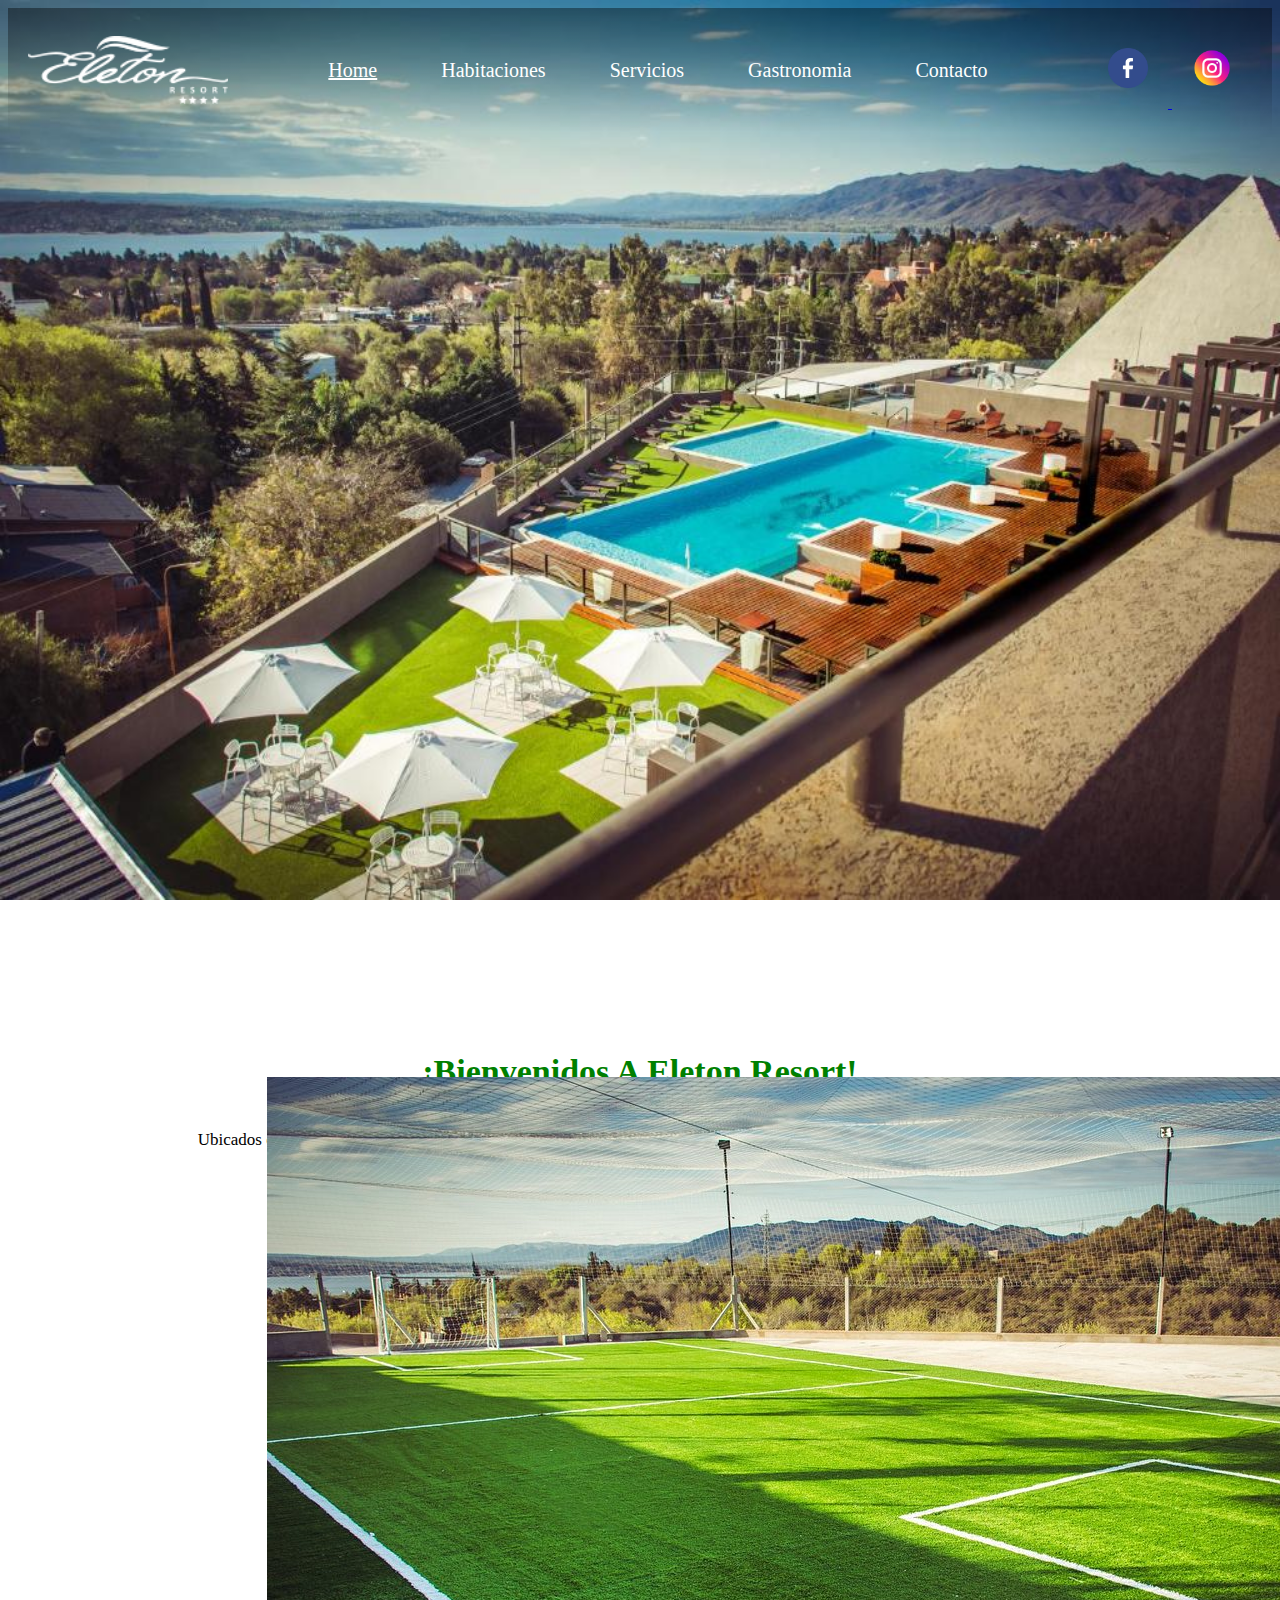
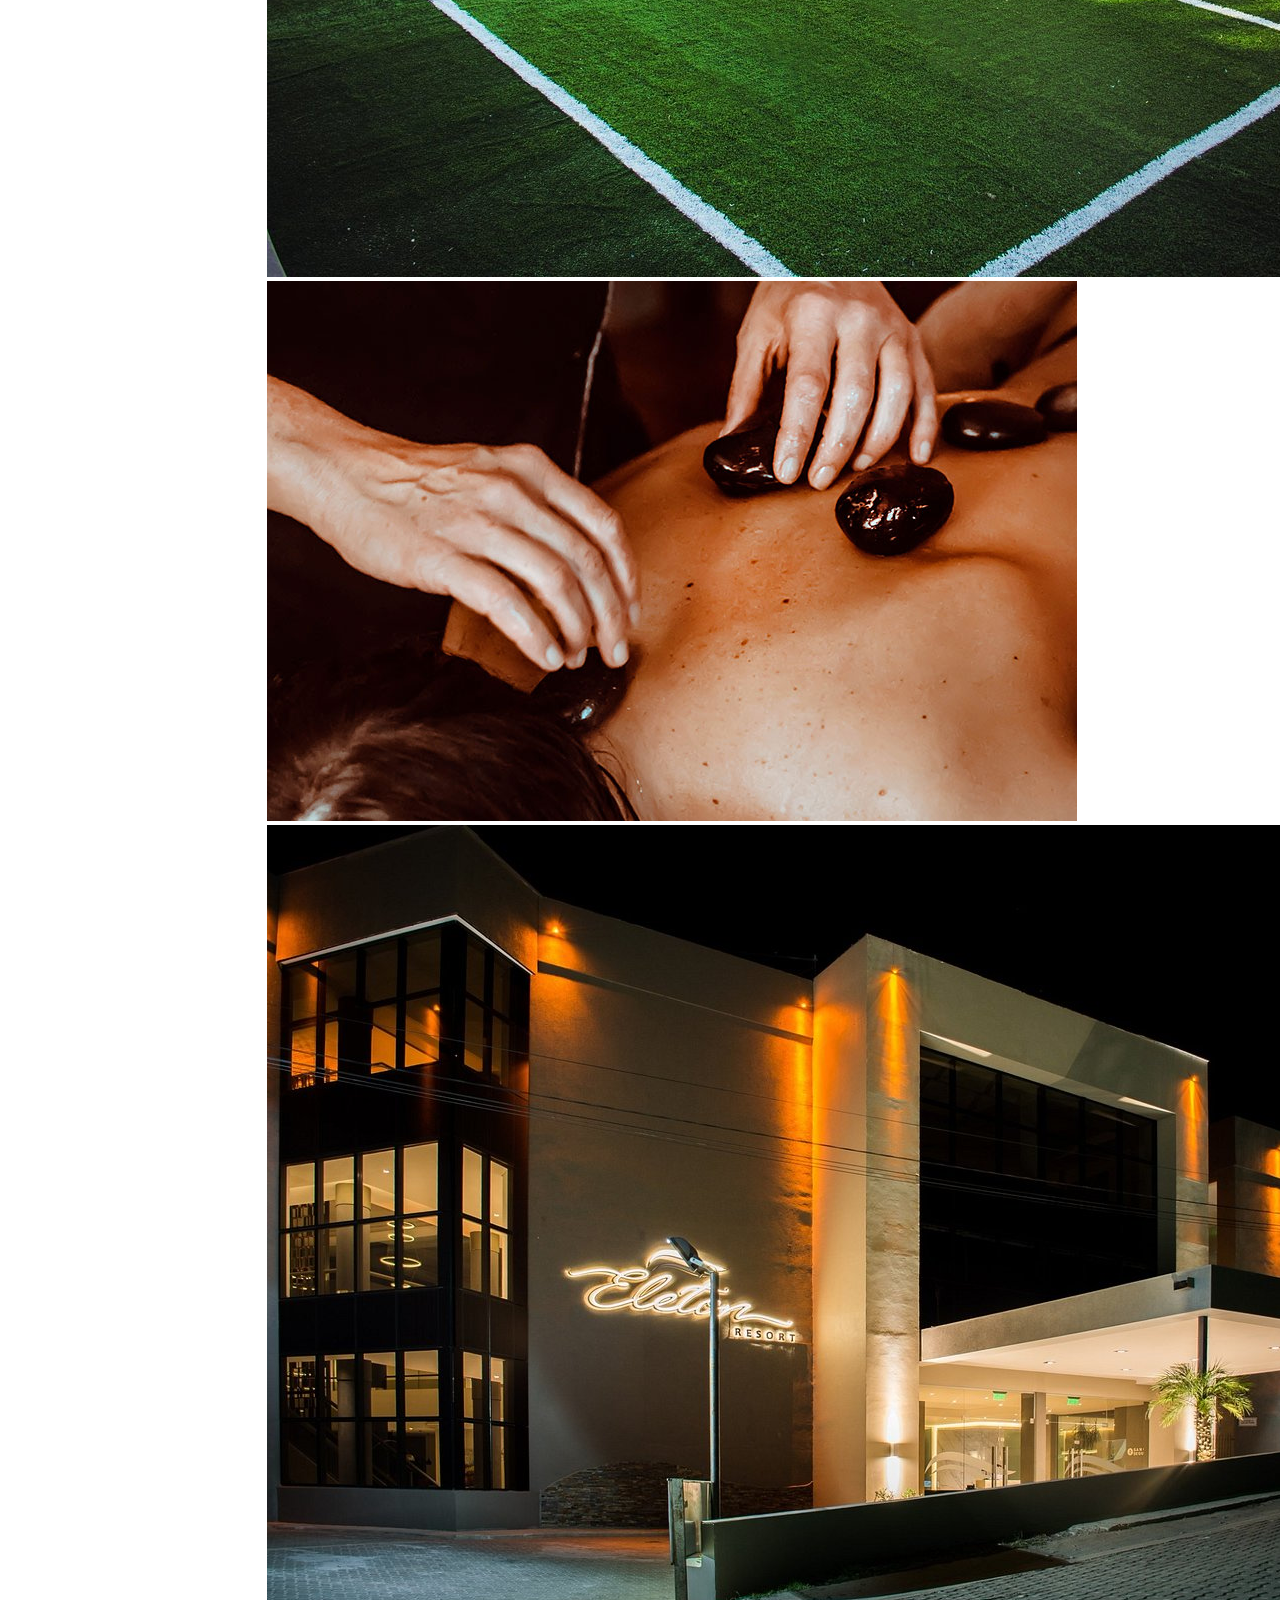
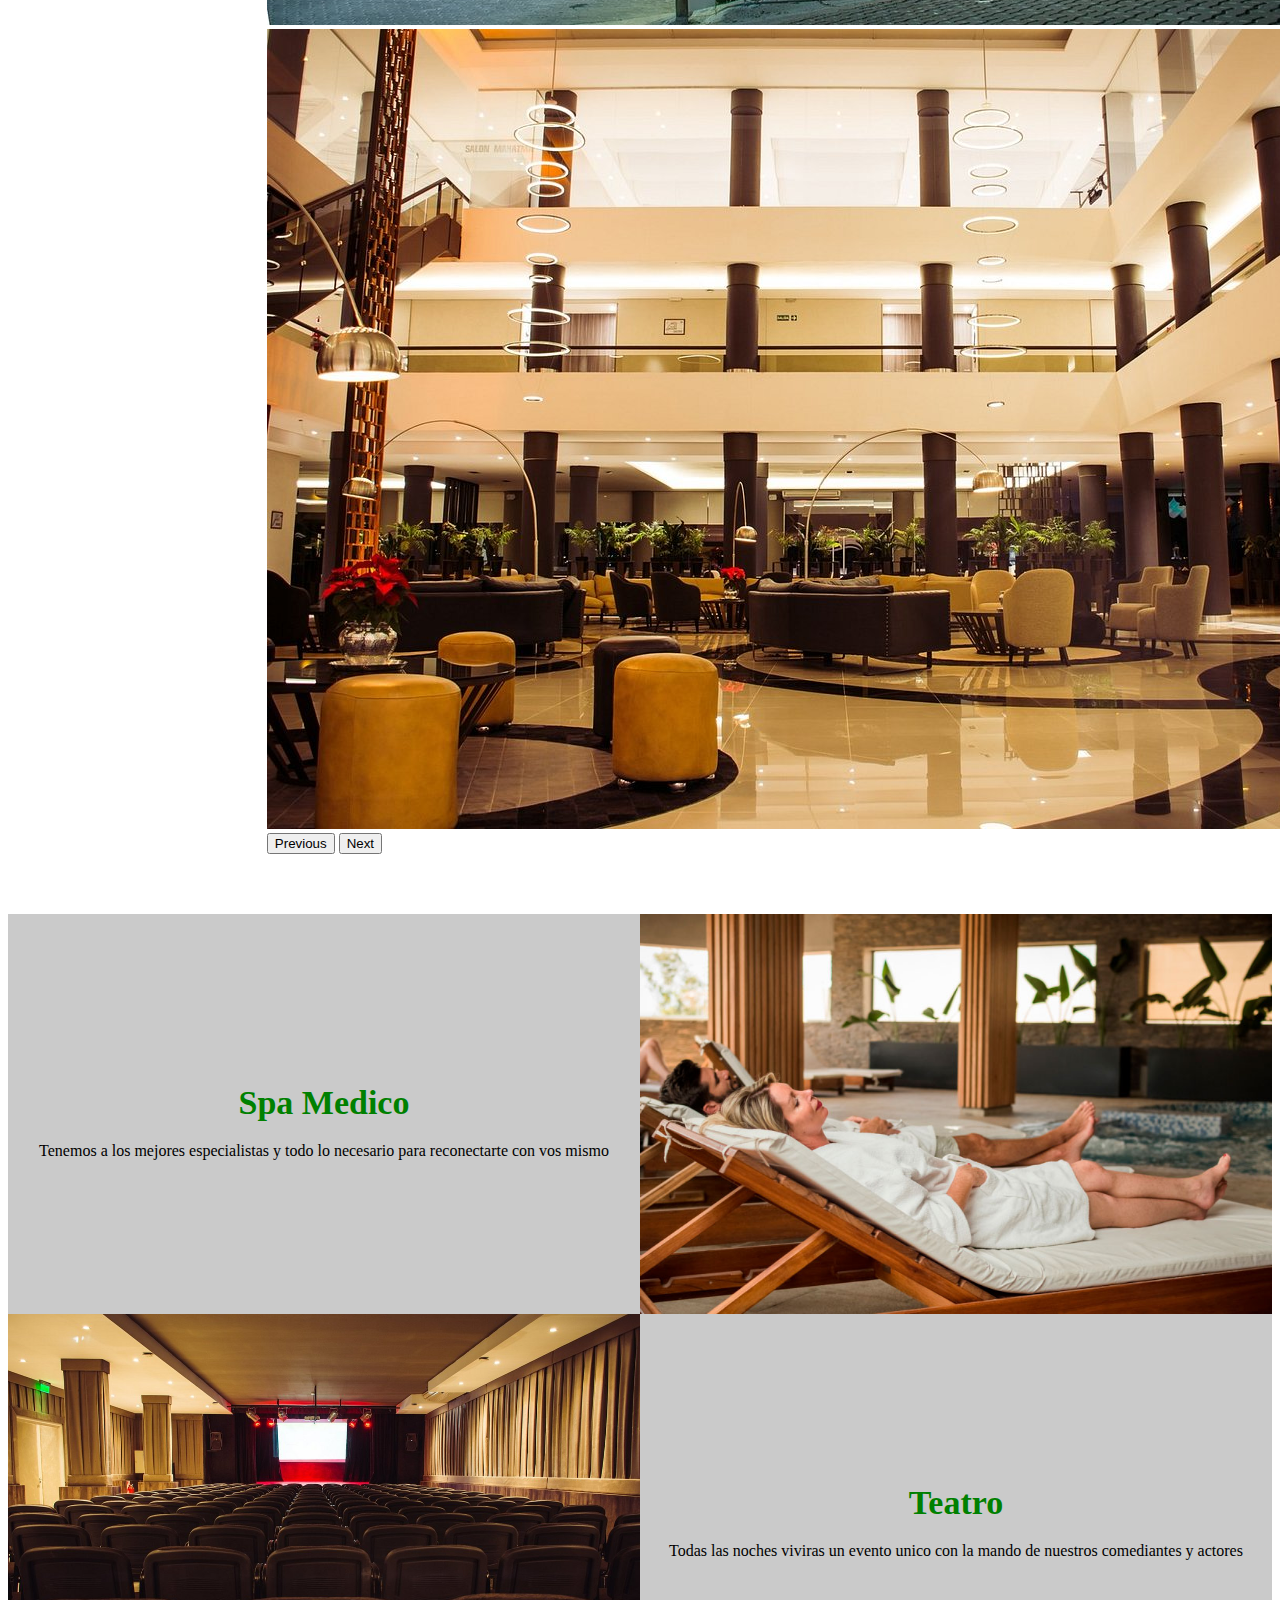
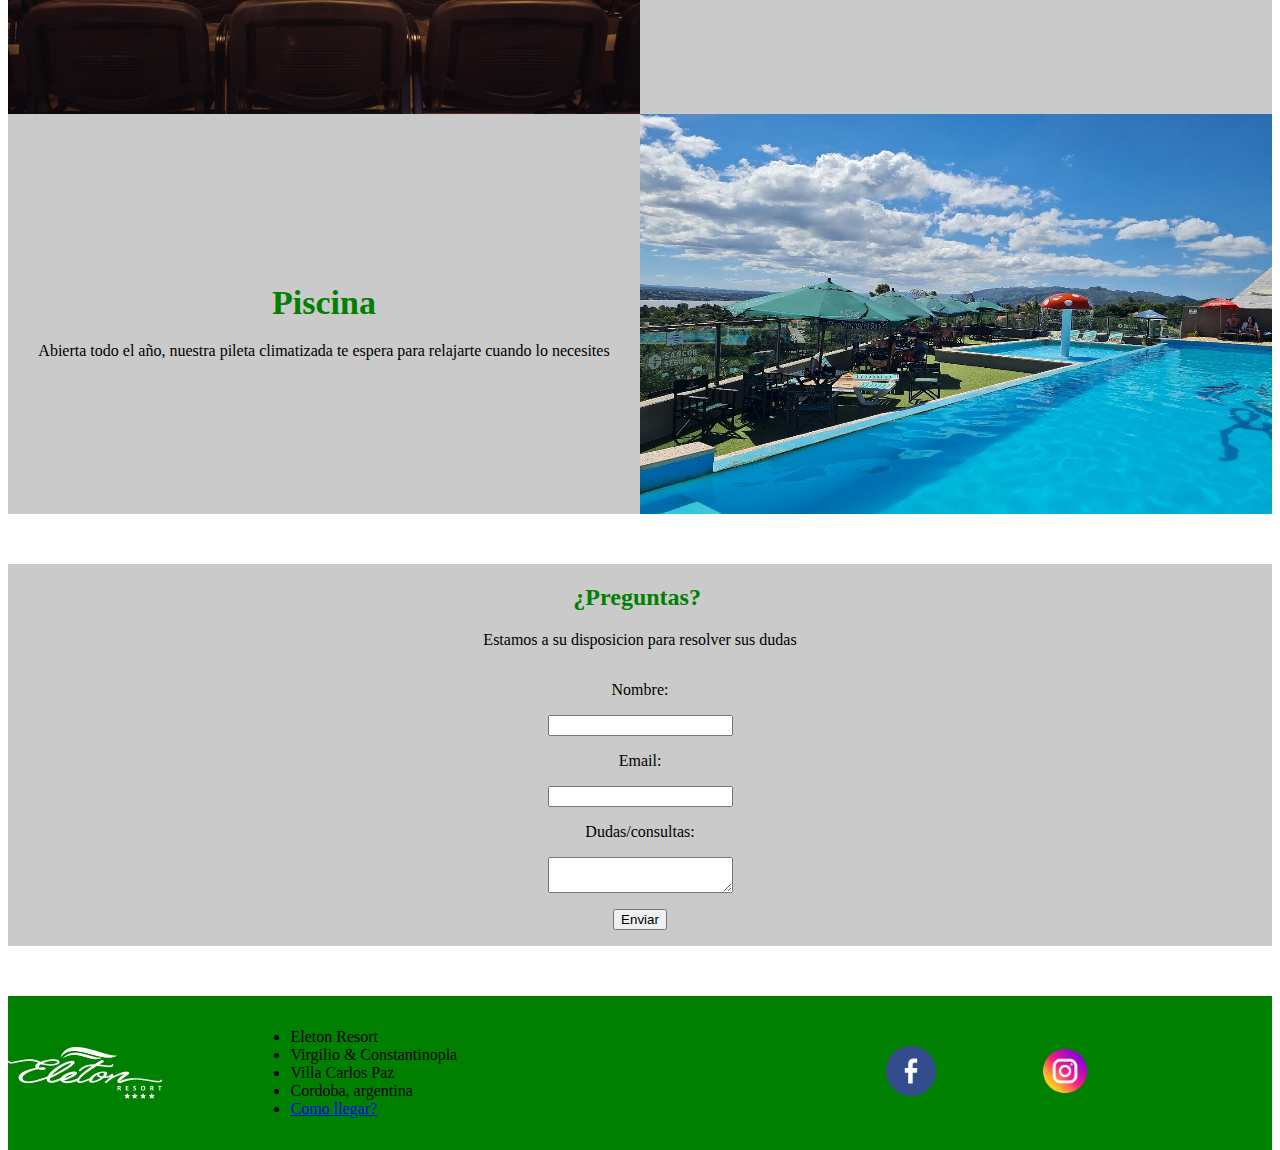
<file: index.html>
<!DOCTYPE html>
<html lang="en">
<head>
    <meta charset="UTF-8">
    <meta http-equiv="X-UA-Compatible" content="IE=edge">
    <meta name="viewport" content="width=device-width, initial-scale=1.0">
    <title>Eleton-Resort</title>
    <link href="https://cdn.jsdelivr.net/npm/bootstrap@5.1.3/dist/css/bootstrap.min.css" rel="stylesheet" integrity="sha384-1BmE4kWBq78iYhFldvKuhfTAU6auU8tT94WrHftjDbrCEXSU1oBoqyl2QvZ6jIW3" crossorigin="anonymous">
    <link rel="stylesheet" href="./styles/style.css">
  </head>
<body class="fondo__principal">

  <nav class="navbar navbar-expand-lg navbar-light cabecera__responsive ">
    <div class="container-fluid cabecera__responsive__nav">
      <a class="navbar-brand logo__responsive" href="./index.html"  ><img src="./Eleton-Resort/imagenes/logo eleton blanco.png" alt="logo del hotel"></a>
      <button class="navbar-toggler" type="button" data-bs-toggle="collapse" data-bs-target="#navbarNavAltMarkup" aria-controls="navbarNavAltMarkup" aria-expanded="false" aria-label="Toggle navigation">
        <span class="navbar-toggler-icon"></span>
      </button>
      <div class="collapse navbar-collapse" id="navbarNavAltMarkup">
        <div class="navbar-nav">
          <a class="nav-link active" aria-current="page" href="#">Home</a>
          <a class="nav-link " href="./Eleton-Resort/paginas/habitaciones.html">Habitaciones</a>
          <a class="nav-link" href="./Eleton-Resort/paginas/servicios.html">Servicios</a>              
          <a class="nav-link" href="./Eleton-Resort/paginas/gastronomia.html">Gastronomia</a>
          <a class="nav-link" href="./Eleton-Resort/paginas/contacto.html">Contacto</a>


        </div>
      </div>
    </div>
  </nav>

  <header class="cabecera">
    <img src="./Eleton-Resort/imagenes/logo eleton blanco.png" alt="logo eleton" class="cabecera__imagen">
    <nav class="cabecera__navegacion">
        
      <div class="cabecera__navegacion__lista">
          <li class="lista__link "><a href="#" class="lista__link__ancor link__home active">Home</a></li>
          <li class="lista__link "><a href="./Eleton-Resort/paginas/habitaciones.html" class="lista__link__ancor link__habitaciones">Habitaciones</a></li>
          <li class="lista__link "><a href="./Eleton-Resort/paginas/servicios.html" class="lista__link__ancor link__servicios">Servicios</a></li>
          <li class="lista__link "><a href="./Eleton-Resort/paginas/gastronomia.html" class="lista__link__ancor link__gastronomia">Gastronomia</a></li>
          <li class="lista__link "><a href="./Eleton-Resort/paginas/contacto.html" class="lista__link__ancor link__contacto">Contacto</a></li>
      </div>
    </nav>
    <div class="cabecera__div__logos">
        <a href="https://www.facebook.com/eletonresort" target="blank"><img src="./Eleton-Resort/imagenes/facebook.png" alt="logo facebook" class="div__logos"> </a>
        <a href="https://www.instagram.com/eletonresort/" target="blank"> <img src="./Eleton-Resort/imagenes/instagram.png" alt="logo facebook" class="div__logos"></a>
    </div>
  </header>

  <div class="principal">
    <h1><span class="bienvenida">¡Bienvenidos A Eleton Resort!</span></h1>
    <div class="bienvenida__div">
        <p class="bienvenida__introduccion">
          Ubicados en el acceso de villa carlos paz, venimos hace mas de 30 años brindando experiencias inolvidables a nuestros huespedes
        </p>
    </div>
  </div>
  
  
  
  <div class="div-carousel">
      <div id="carouselExampleControls" class="carousel slide" data-bs-ride="carousel">
        <div class="carousel-inner">
          <div class="carousel-item active">
            <img src="./Eleton-Resort/imagenes/cancha_futbol.jpg" class="d-block w-100" alt="cancha de futbol">
          </div>
          <div class="carousel-item">
            <img src="./Eleton-Resort/imagenes/spa2.jpg" class="d-block w-100" alt="spa Medico">
          </div>
          <div class="carousel-item">
            <img src="./Eleton-Resort/imagenes/entrada-eleton.jpg" class="d-block w-100" alt="entrada de eleton">
          </div>
          <div class="carousel-item">
            <img src="./Eleton-Resort/imagenes/lobby2.jpg" class="d-block w-100" alt="lobby de eleton">
          </div>
        </div>
        <button class="carousel-control-prev" type="button" data-bs-target="#carouselExampleControls" data-bs-slide="prev">
          <span class="carousel-control-prev-icon" aria-hidden="true"></span>
          <span class="visually-hidden">Previous</span>
        </button>
        <button class="carousel-control-next" type="button" data-bs-target="#carouselExampleControls" data-bs-slide="next">
          <span class="carousel-control-next-icon" aria-hidden="true"></span>
          <span class="visually-hidden">Next</span>
        </button>
    </div>
  </div>
  <div class="servicios"> 
              
    <div class="servicios__texto texto__spa">
        <h2 class="enlinea"><span class="servicios__titulos">Spa Medico</span></h2>
        <p class="enlinea"><span class="servicios__descripcion">Tenemos a los mejores especialistas y todo lo necesario para reconectarte con vos mismo</span></p>
    </div>
  <img class="servicios__fotos foto__spa" src="./Eleton-Resort/imagenes/spa1.jpg" alt="spa Medico">

    
    <img class="servicios__fotos foto__teatro" src="./Eleton-Resort/imagenes/teatro.jpg" alt="Teatro">
    <div class="servicios__texto texto__teatro">
        <h2 class="enlinea"><span class="servicios__titulos" >Teatro</span></h2>
        <p class="enlinea"><span class="servicios__descripcion">Todas las noches viviras un evento unico con la mando de nuestros comediantes y actores</span></p>
    </div> 
    
    
    <div class="servicios__texto texto__piscina">
        <h2 class="enlinea"><span class="servicios__titulos" >Piscina</span></h2>
        <p class="enlinea"><span class="servicios__descripcion">Abierta todo el año, nuestra pileta climatizada te espera para relajarte cuando lo necesites</span></p>
    </div>
    <img class="servicios__fotos foto__piscina" src="./Eleton-Resort/imagenes/vistas piscina.jpg" alt="Teatro">

  </div>       



  <section class="formulario">
    <div ><h2 class="formulario__titulo">¿Preguntas?</h2>
      <p><span class="formulario__introduccion">Estamos a su disposicion para resolver sus dudas</span></p>
    </div>
    <form class="formulario__casillas">

      <p>Nombre:</p> <input class="field" type="text" >
      <p> Email:</p> <input class="field" type="email">
      <p> Dudas/consultas:</p> <textarea class="field" ></textarea>
      <p><input class="button" type="submit" value="Enviar"></p>
    </form>
  </section>

  <footer class="footer">
    <img src="./Eleton-Resort/imagenes/logo eleton blanco.png" class="footer__imagen" alt="logo eleton">
    <ul class="footer__lista">
      <li class="footer__info">Eleton Resort</li>
      <li class="footer__info">Virgilio & Constantinopla</li>
      <li class="footer__info">Villa Carlos Paz</li>
      <li class="footer__info">Cordoba, argentina</li>
      <li class="footer__info"><a href="https://www.google.com/maps/dir/-34.9321716,-57.927619/eleton+resort/@-33.0855695,-65.687463,6z/data=!3m1!4b1!4m9!4m8!1m1!4e1!1m5!1m1!1s0x942d669226b15705:0x2c86d5e4b37cb7c5!2m2!1d-64.4655458!2d-31.4035439">Como llegar?</a></li>
    </ul>        

    
    <section class="footer__redes">
      <a href="https://www.facebook.com/eletonresort" target="blank"><img class="footer__redes1 footer__facebook" src="./Eleton-Resort/imagenes/facebook.png" alt="logo de facebook"></a>
      <a href="https://www.instagram.com/eletonresort/" target="blank"><img class="footer__redes1 footer__instagram" src="./Eleton-Resort/imagenes/instagram.png" alt="logo de instagram"></a> 
    </section>
  </footer>

  <script src="https://cdn.jsdelivr.net/npm/@popperjs/core@2.10.2/dist/umd/popper.min.js" integrity="sha384-7+zCNj/IqJ95wo16oMtfsKbZ9ccEh31eOz1HGyDuCQ6wgnyJNSYdrPa03rtR1zdB" crossorigin="anonymous"></script>
  <script src="https://cdn.jsdelivr.net/npm/bootstrap@5.1.3/dist/js/bootstrap.min.js" integrity="sha384-QJHtvGhmr9XOIpI6YVutG+2QOK9T+ZnN4kzFN1RtK3zEFEIsxhlmWl5/YESvpZ13" crossorigin="anonymous"></script>
</body>
</html>
</file>
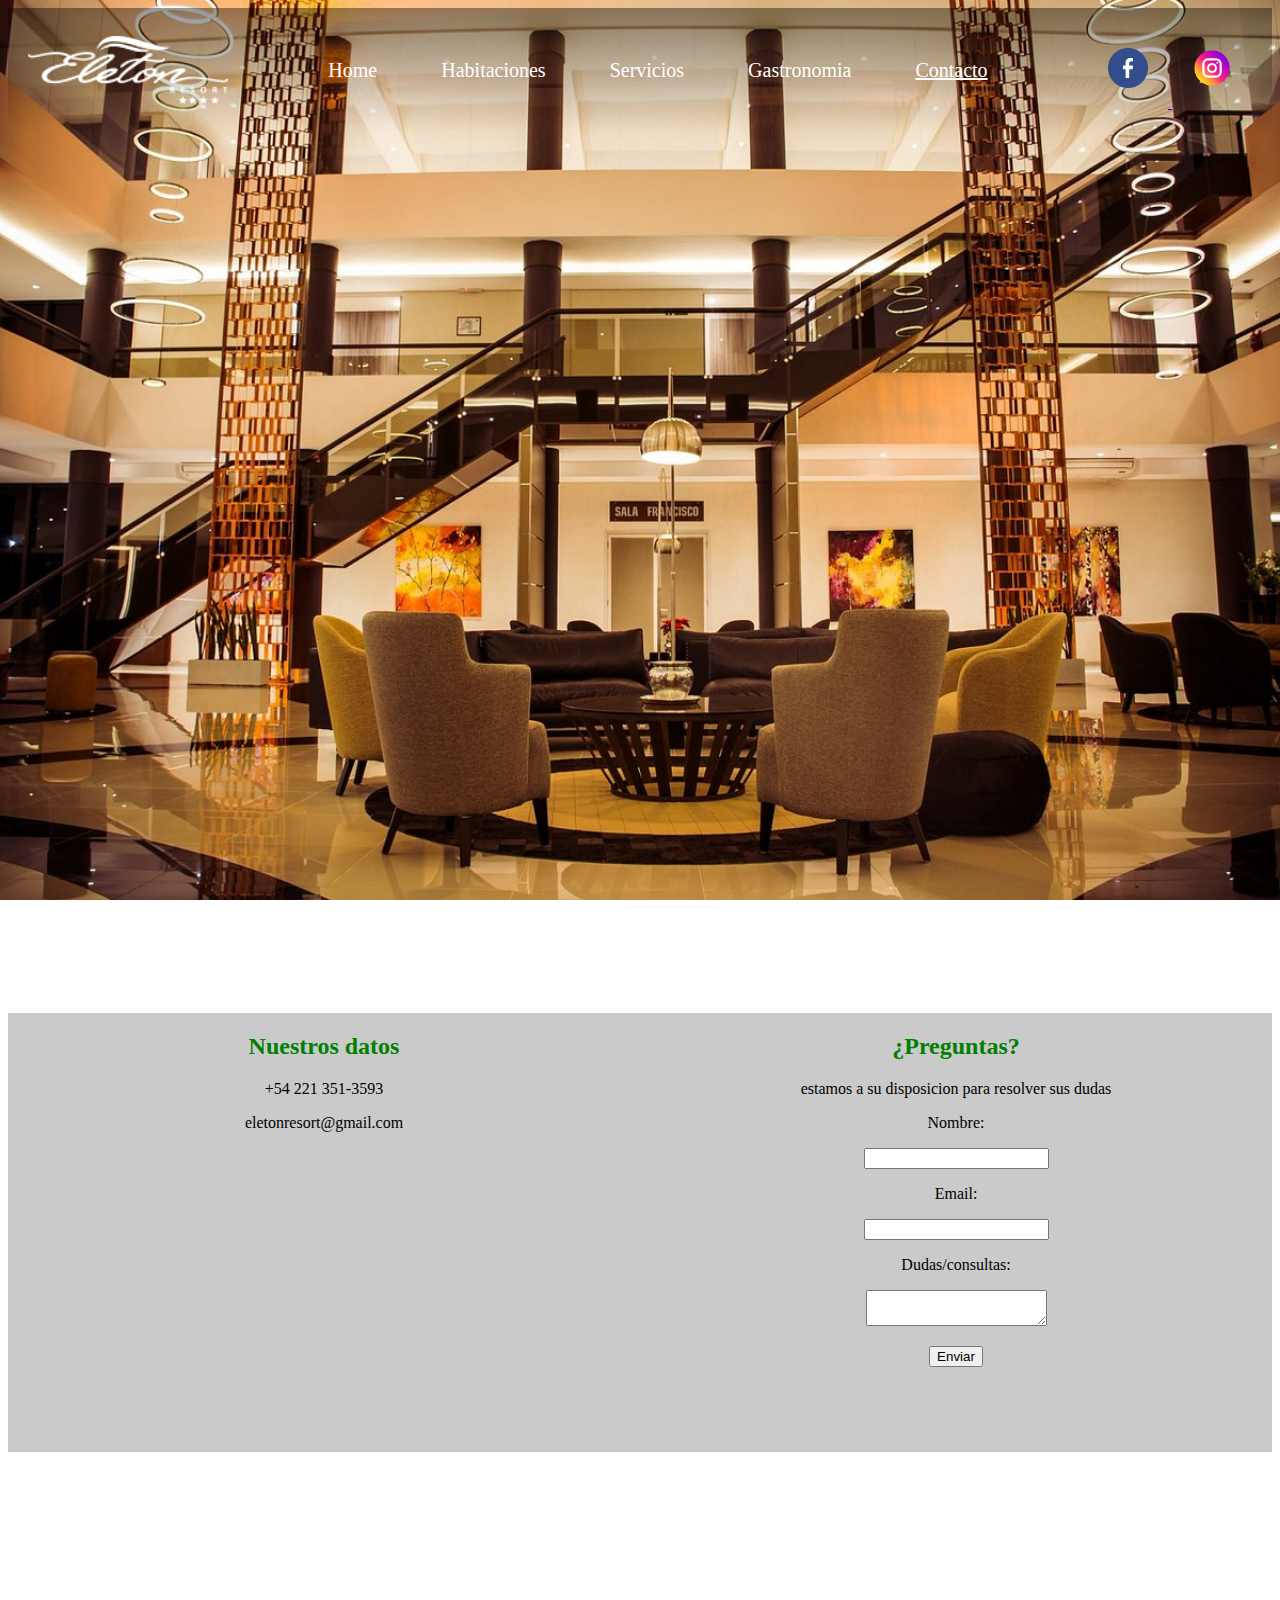
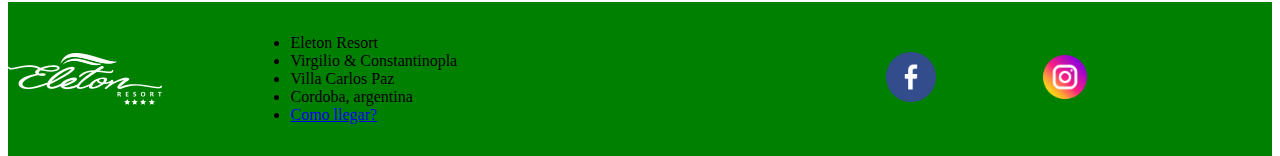
<file: Eleton-Resort/paginas/contacto.html>
<!DOCTYPE html>
<html lang="en">
<head>
    <meta charset="UTF-8">
    <meta http-equiv="X-UA-Compatible" content="IE=edge">
    <meta name="viewport" content="width=device-width, initial-scale=1.0">
    <title>Document</title>
    <link rel="shortcut icon" href="../imagenes/logo-eleton cuadrado.jpg" type="image/x-icon">
    <link href="https://cdn.jsdelivr.net/npm/bootstrap@5.1.3/dist/css/bootstrap.min.css" rel="stylesheet" integrity="sha384-1BmE4kWBq78iYhFldvKuhfTAU6auU8tT94WrHftjDbrCEXSU1oBoqyl2QvZ6jIW3" crossorigin="anonymous">
    <link rel="stylesheet" href="../../styles/style.css">
</head>
<body class="fondo__contacto">

    <nav class="navbar navbar-expand-lg navbar-light cabecera__responsive ">
        <div class="container-fluid cabecera__responsive__nav">
        <a class="navbar-brand logo__responsive" href="#"  ><img src="../imagenes/logo eleton blanco.png" alt="logo-eleton"></a>
        <button class="navbar-toggler" type="button" data-bs-toggle="collapse" data-bs-target="#navbarNavAltMarkup" aria-controls="navbarNavAltMarkup" aria-expanded="false" aria-label="Toggle navigation">
            <span class="navbar-toggler-icon"></span>
        </button>
        <div class="collapse navbar-collapse" id="navbarNavAltMarkup">
            <div class="navbar-nav">
            <a class="nav-link" aria-current="page" href="../../index.html">Home</a>
            <a class="nav-link" href="../paginas/habitaciones.html">Habitaciones</a>
            <a class="nav-link" href="./servicios.html">Servicios</a>              
            <a class="nav-link" href="../paginas/gastronomia.html">Gastronomia</a>
            <a class="nav-link active" href="#">Contacto</a>
    
    
            </div>
        </div>
        </div>
    </nav>

    <header class="cabecera">
        <img src="../imagenes/logo eleton blanco.png" alt="logo eleton" class="cabecera__imagen">
        <nav class="cabecera__navegacion">
            
            <div class="cabecera__navegacion__lista">
                <li class="lista__link "><a href="../../index.html" class="lista__link__ancor link__home ">Home</a></li>
                <li class="lista__link "><a href="../paginas/habitaciones.html" class="lista__link__ancor link__habitaciones">Habitaciones</a></li>
                <li class="lista__link "><a href="./servicios.html" class="lista__link__ancor link__servicios">Servicios</a></li>
                <li class="lista__link "><a href="../paginas/gastronomia.html" class="lista__link__ancor link__gastronomia">Gastronomia</a></li>
                <li class="lista__link "><a href="#" class="lista__link__ancor link__contacto active">Contacto</a></li>
    
            </div>
        </nav>
        <div class="cabecera__div__logos">
            <a href="https://www.facebook.com/eletonresort" target="blank"><img src="../imagenes/facebook.png" alt="logo facebook" class="div__logos"> </a>
            <a href="https://www.instagram.com/eletonresort/" target="blank"> <img src="../imagenes/instagram.png" alt="logo facebook" class="div__logos"></a>
        </div>
    </header>

    <div class="principal">
        <h1><span class="bienvenida">¡Veni a conocernos!</span></h1>

    </div>

    <div class="contacto">
        <div class="contacto__nosotros">
            <div class="contacto__nosotros__datos">
                <h2 class="subtitulo">
                    Nuestros datos
                </h2>
                <div><p>+54 221 351-3593</p><p>eletonresort@gmail.com</p></div>
            </div>            
            <div class="contacto__nosotros__mapa">
                <iframe src="https://www.google.com/maps/embed?pb=!1m18!1m12!1m3!1d3405.384193261032!2d-64.4677344852588!3d-31.403539302772067!2m3!1f0!2f0!3f0!3m2!1i1024!2i768!4f13.1!3m3!1m2!1s0x942d669226b15705%3A0x2c86d5e4b37cb7c5!2sEleton%20Resort%20%26%20SPA%20%7C%20Paero%20S.A.!5e0!3m2!1ses!2sar!4v1652814922201!5m2!1ses!2sar" width="500" height="300" style="border:0;" allowfullscreen="" loading="lazy" referrerpolicy="no-referrer-when-downgrade"></iframe>
            </div>
        </div>
        <div>
            <section class="contacto__formulario">
                <div ><h2 class="contacto__formulario__titulo subtitulo">¿Preguntas?</h2>
                  <p><span class="contacto__formulario__introduccion">estamos a su disposicion para resolver sus dudas</span></p>
                </div>
                <form class="contacto__formulario__casillas">
            
                  <p>Nombre:</p> <input class="field" type="text" >
                  <p> Email:</p> <input class="field" type="email">
                  <p> Dudas/consultas:</p> <textarea class="field" ></textarea>
                  <p><input class="button" type="submit" value="Enviar"></p>
                </form>
              </section>
        </div>
    </div>

    <footer class="footer">
        <img src="../imagenes/logo eleton blanco.png" class="footer__imagen" alt="logo eleton">
        <ul class="footer__lista">
          <li class="footer__info">Eleton Resort</li>
          <li class="footer__info">Virgilio & Constantinopla</li>
          <li class="footer__info">Villa Carlos Paz</li>
          <li class="footer__info">Cordoba, argentina</li>
          <li class="footer__info"><a href="https://www.google.com/maps/dir/-34.9321716,-57.927619/eleton+resort/@-33.0855695,-65.687463,6z/data=!3m1!4b1!4m9!4m8!1m1!4e1!1m5!1m1!1s0x942d669226b15705:0x2c86d5e4b37cb7c5!2m2!1d-64.4655458!2d-31.4035439">Como llegar?</a></li>
        </ul>        
    
       <section class="footer__redes">
          <a href="https://www.facebook.com/eletonresort" target="blank"><img class="footer__redes1 footer__facebook" src="../imagenes/facebook.png" alt="logo de facebook"></a>
          <a href="https://www.instagram.com/eletonresort/" target="blank"><img class="footer__redes1 footer__instagram" src="../imagenes/instagram.png" alt="logo de instagram"></a> 
        </section>
    </footer>
    
      <script src="https://cdn.jsdelivr.net/npm/@popperjs/core@2.10.2/dist/umd/popper.min.js" integrity="sha384-7+zCNj/IqJ95wo16oMtfsKbZ9ccEh31eOz1HGyDuCQ6wgnyJNSYdrPa03rtR1zdB" crossorigin="anonymous"></script>
      <script src="https://cdn.jsdelivr.net/npm/bootstrap@5.1.3/dist/js/bootstrap.min.js" integrity="sha384-QJHtvGhmr9XOIpI6YVutG+2QOK9T+ZnN4kzFN1RtK3zEFEIsxhlmWl5/YESvpZ13" crossorigin="anonymous"></script>    
    
</body>
</html>
</file>
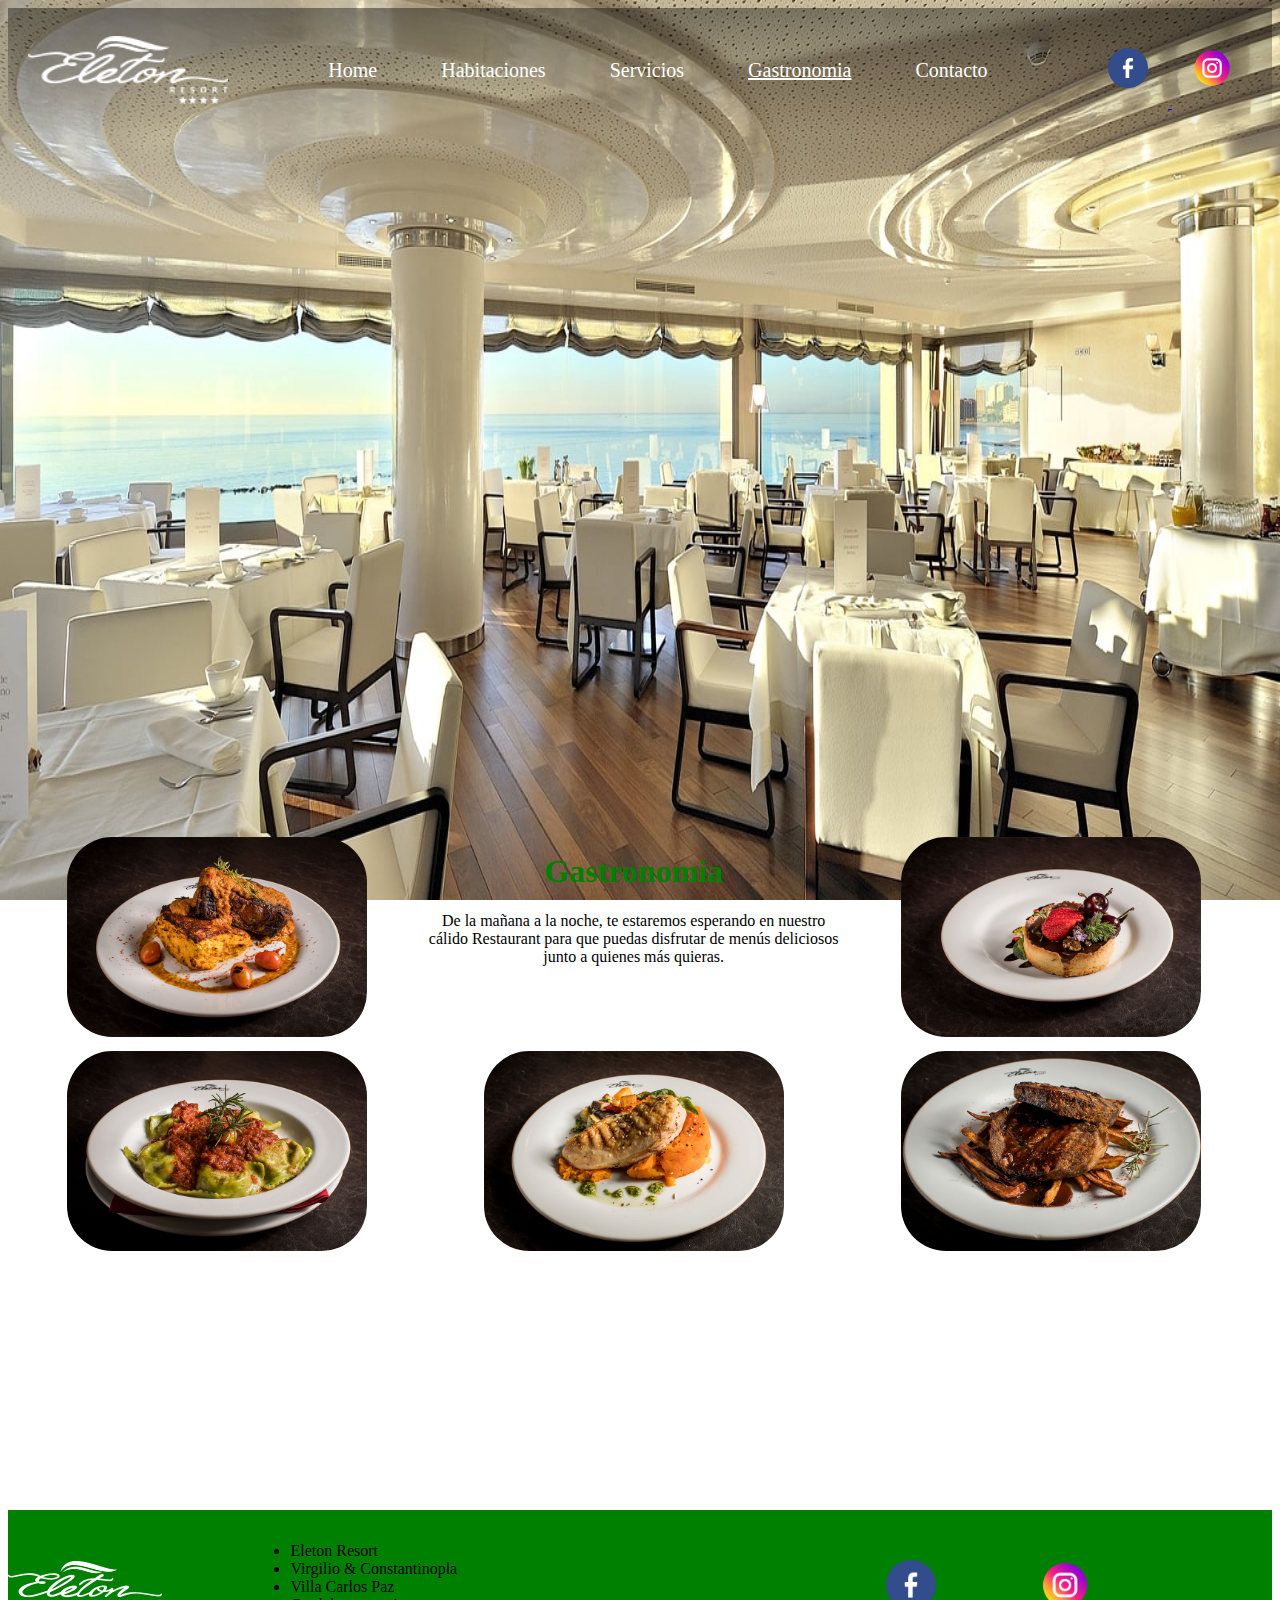
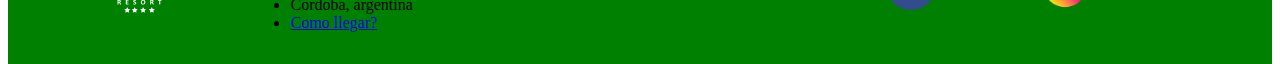
<file: Eleton-Resort/paginas/gastronomia.html>
<!DOCTYPE html>
<html lang="en">
<head>
    <meta charset="UTF-8">
    <meta http-equiv="X-UA-Compatible" content="IE=edge">
    <meta name="viewport" content="width=device-width, initial-scale=1.0">
    <title>Document</title>
    <link rel="shortcut icon" href="../imagenes/logo-eleton cuadrado.jpg" type="image/x-icon">
    <link href="https://cdn.jsdelivr.net/npm/bootstrap@5.1.3/dist/css/bootstrap.min.css" rel="stylesheet" integrity="sha384-1BmE4kWBq78iYhFldvKuhfTAU6auU8tT94WrHftjDbrCEXSU1oBoqyl2QvZ6jIW3" crossorigin="anonymous">
    <link rel="stylesheet" href="../../styles/style.css">
</head>
<body class="fondo__gastronomia">

    <nav class="navbar navbar-expand-lg navbar-light cabecera__responsive ">
        <div class="container-fluid cabecera__responsive__nav">
        <a class="navbar-brand logo__responsive" href="#"  ><img src="../imagenes/logo eleton blanco.png" alt="logo-eleton"></a>
        <button class="navbar-toggler" type="button" data-bs-toggle="collapse" data-bs-target="#navbarNavAltMarkup" aria-controls="navbarNavAltMarkup" aria-expanded="false" aria-label="Toggle navigation">
            <span class="navbar-toggler-icon"></span>
        </button>
        <div class="collapse navbar-collapse" id="navbarNavAltMarkup">
            <div class="navbar-nav">
            <a class="nav-link" aria-current="page" href="../../index.html">Home</a>
            <a class="nav-link" href="../paginas/habitaciones.html">Habitaciones</a>
            <a class="nav-link" href="./servicios.html">Servicios</a>              
            <a class="nav-link active" href="#">Gastronomia</a>
            <a class="nav-link" href="../paginas/contacto.html">Contacto</a>
    
    
            </div>
        </div>
        </div>
    </nav>

    <header class="cabecera">
        <img src="../imagenes/logo eleton blanco.png" alt="logo eleton" class="cabecera__imagen">
        <nav class="cabecera__navegacion">
            
            <div class="cabecera__navegacion__lista">
                <li class="lista__link "><a href="../../index.html" class="lista__link__ancor link__home ">Home</a></li>
                <li class="lista__link "><a href="../paginas/habitaciones.html" class="lista__link__ancor link__habitaciones">Habitaciones</a></li>
                <li class="lista__link "><a href="./servicios.html" class="lista__link__ancor link__servicios">Servicios</a></li>
                <li class="lista__link "><a href="#" class="lista__link__ancor link__gastronomia active">Gastronomia</a></li>
                <li class="lista__link "><a href="../paginas/contacto.html" class="lista__link__ancor link__contacto">Contacto</a></li>
    
            </div>
        </nav>
        <div class="cabecera__div__logos">
            <a href="https://www.facebook.com/eletonresort" target="blank"><img src="../imagenes/facebook.png" alt="logo facebook" class="div__logos"> </a>
            <a href="https://www.instagram.com/eletonresort/" target="blank"> <img src="../imagenes/instagram.png" alt="logo facebook" class="div__logos"></a>
        </div>
    </header>

    <div class="gastronomia">
        <div class="platos"><img src="../imagenes/plato1.jpeg" class="platos__foto plato1" alt="carne con cherry"></div>
        <div class="Gastronomia__introduccion platonoplato">
            <h1><span class="gastronomia__titulo">Gastronomia</span></h1>
            <div class="Gastronomia__div">
                <p class="Gastronomia__div__texto">
                    De la mañana a la noche, te estaremos esperando en nuestro cálido Restaurant para que puedas disfrutar de menús deliciosos junto a quienes más quieras.
                </p>
            </div>
        </div>      
        <div class="platos"><img src="../imagenes/plato2.jpeg" class="platos__foto plato2" alt="postre de chocolate"></div>
        <div class="platos"><img src="../imagenes/plato3.jpeg" class="platos__foto plato3" alt="raviolones con salsa"></div>
        <div class="platos"><img src="../imagenes/plato5.jpeg" class="platos__foto plato5" alt="carne con papas"></div>
        <div class="platos"><img src="../imagenes/plato4.jpeg" class="platos__foto plato4" alt="pollo con pure"></div>
        

    </div>
    </div>
    <footer class="footer">
        <img src="../imagenes/logo eleton blanco.png" class="footer__imagen" alt="logo eleton">
        <ul class="footer__lista">
          <li class="footer__info">Eleton Resort</li>
          <li class="footer__info">Virgilio & Constantinopla</li>
          <li class="footer__info">Villa Carlos Paz</li>
          <li class="footer__info">Cordoba, argentina</li>
          <li class="footer__info"><a href="https://www.google.com/maps/dir/-34.9321716,-57.927619/eleton+resort/@-33.0855695,-65.687463,6z/data=!3m1!4b1!4m9!4m8!1m1!4e1!1m5!1m1!1s0x942d669226b15705:0x2c86d5e4b37cb7c5!2m2!1d-64.4655458!2d-31.4035439">Como llegar?</a></li>
        </ul>        
    
       <section class="footer__redes">
          <a href="https://www.facebook.com/eletonresort" target="blank"><img class="footer__redes1 footer__facebook" src="../imagenes/facebook.png" alt="logo de facebook"></a>
          <a href="https://www.instagram.com/eletonresort/" target="blank"><img class="footer__redes1 footer__instagram" src="../imagenes/instagram.png" alt="logo de instagram"></a> 
        </section>
    </footer>
    
      <script src="https://cdn.jsdelivr.net/npm/@popperjs/core@2.10.2/dist/umd/popper.min.js" integrity="sha384-7+zCNj/IqJ95wo16oMtfsKbZ9ccEh31eOz1HGyDuCQ6wgnyJNSYdrPa03rtR1zdB" crossorigin="anonymous"></script>
      <script src="https://cdn.jsdelivr.net/npm/bootstrap@5.1.3/dist/js/bootstrap.min.js" integrity="sha384-QJHtvGhmr9XOIpI6YVutG+2QOK9T+ZnN4kzFN1RtK3zEFEIsxhlmWl5/YESvpZ13" crossorigin="anonymous"></script>    
    
</body>
</html>
</file>
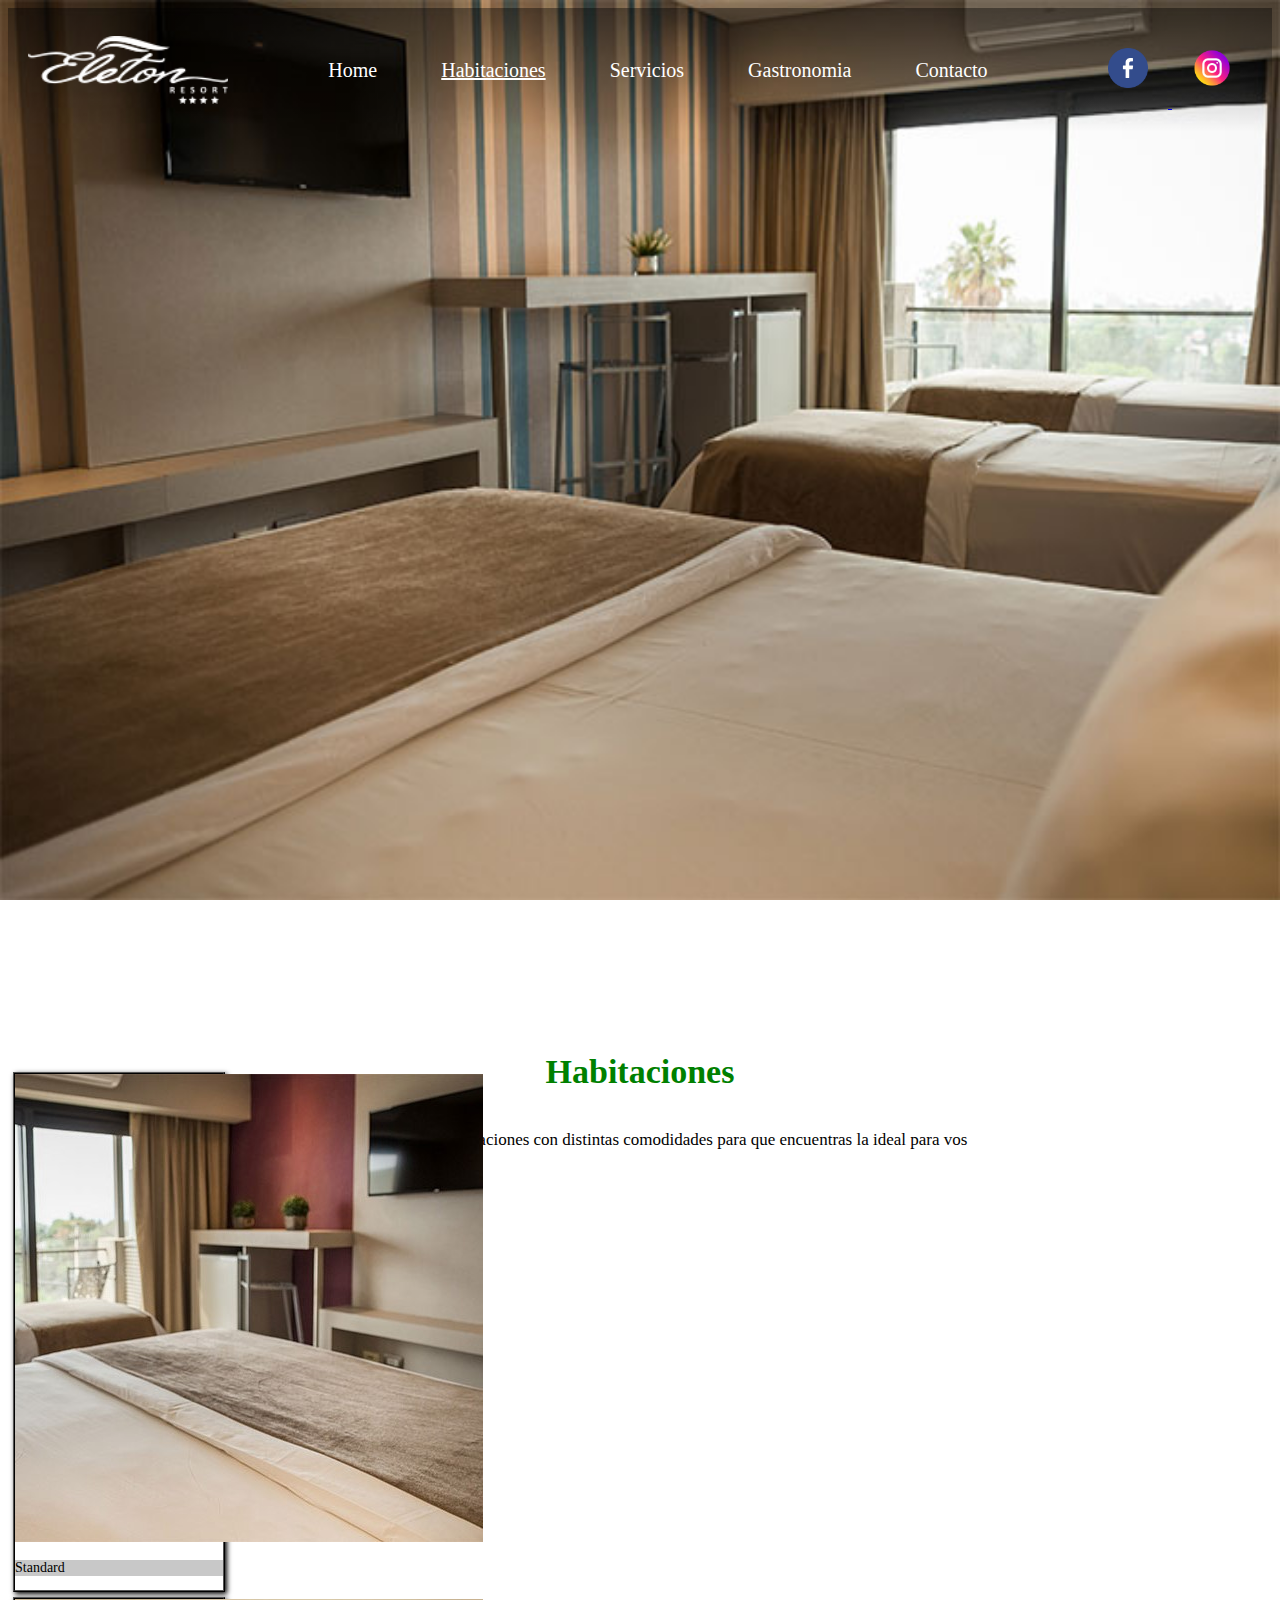
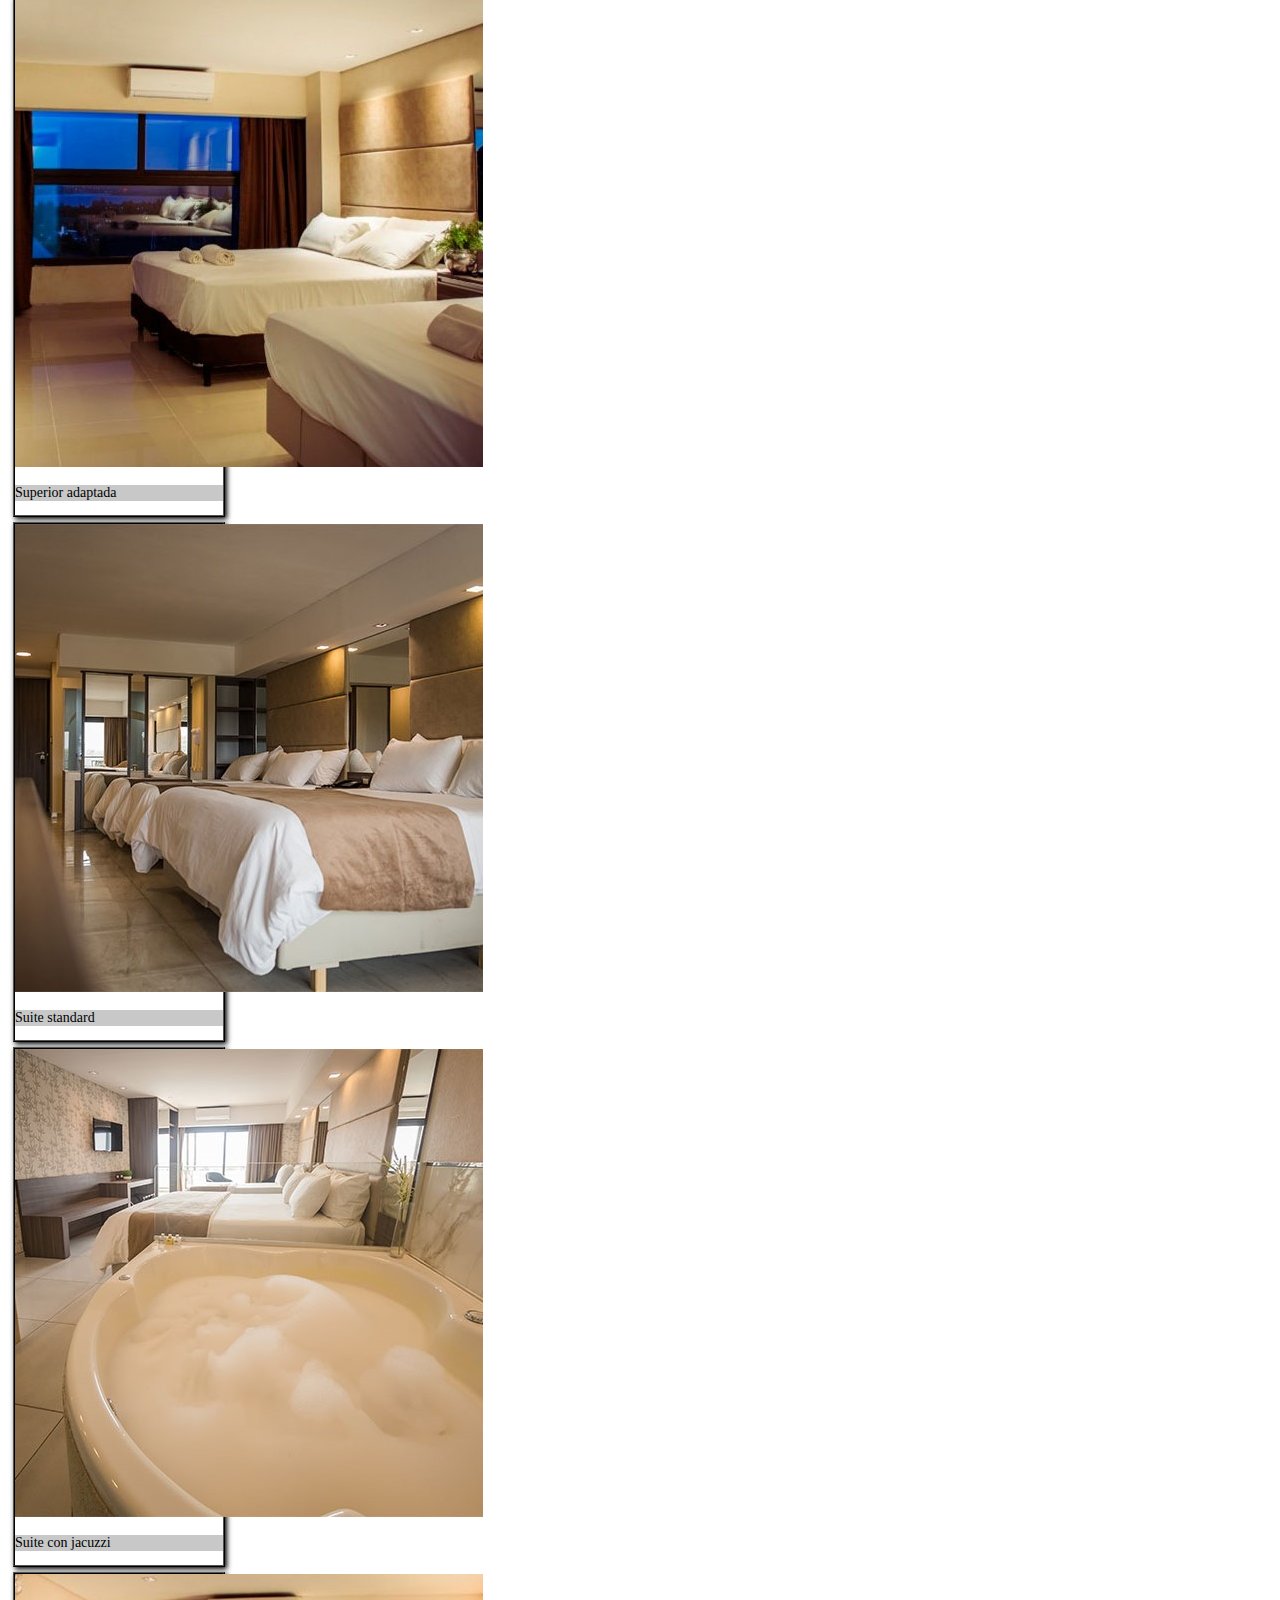
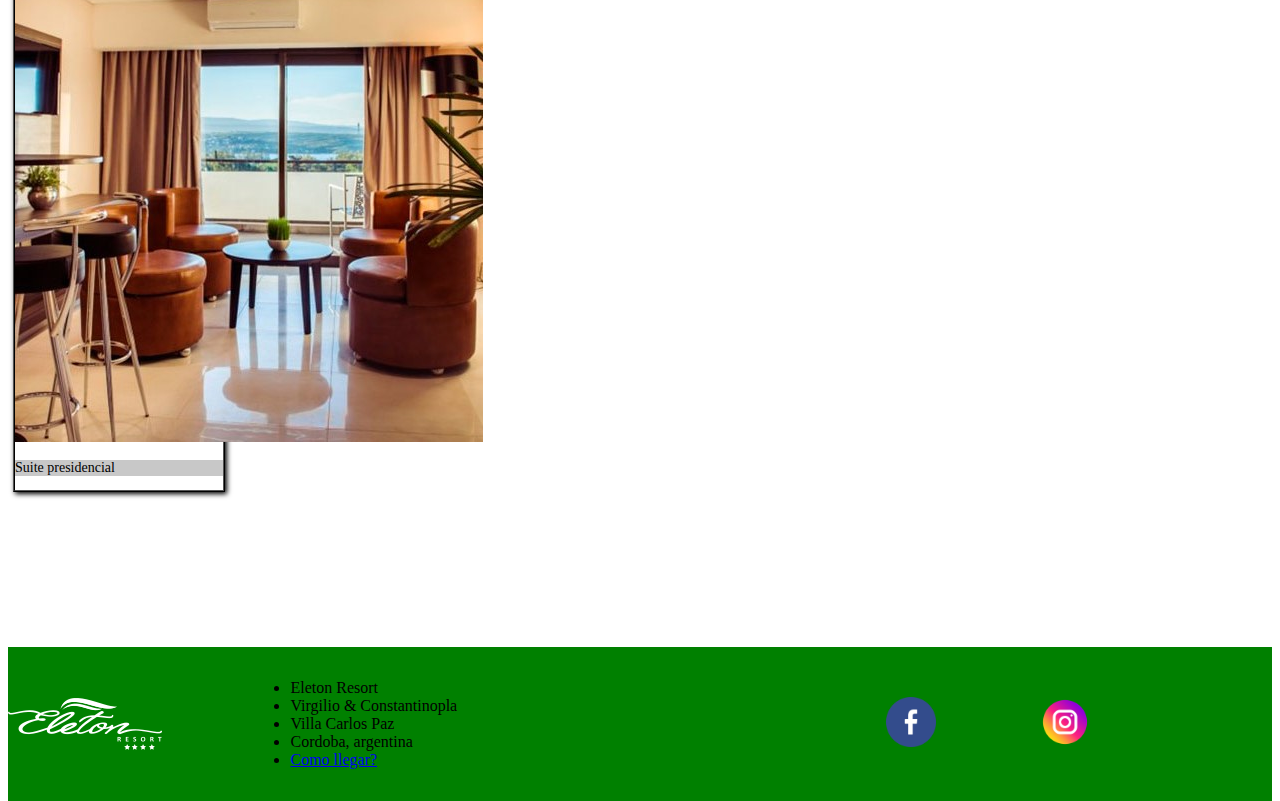
<file: Eleton-Resort/paginas/habitaciones.html>
<!DOCTYPE html>
<html lang="en">
<head>
    <meta charset="UTF-8">
    <meta http-equiv="X-UA-Compatible" content="IE=edge">
    <meta name="viewport" content="width=device-width, initial-scale=1.0">
    <title>Document</title>
    <link rel="shortcut icon" href="../imagenes/logo-eleton cuadrado.jpg" type="image/x-icon">
    <link href="https://cdn.jsdelivr.net/npm/bootstrap@5.1.3/dist/css/bootstrap.min.css" rel="stylesheet" integrity="sha384-1BmE4kWBq78iYhFldvKuhfTAU6auU8tT94WrHftjDbrCEXSU1oBoqyl2QvZ6jIW3" crossorigin="anonymous">
    <link rel="stylesheet" href="../../styles/style.css">
</head>
<body class="fondo__habitaciones">

    <nav class="navbar navbar-expand-lg navbar-light cabecera__responsive ">
        <div class="container-fluid cabecera__responsive__nav">
        <a class="navbar-brand logo__responsive" href="#"  ><img src="../imagenes/logo eleton blanco.png" alt="logo-eleton"></a>
        <button class="navbar-toggler" type="button" data-bs-toggle="collapse" data-bs-target="#navbarNavAltMarkup" aria-controls="navbarNavAltMarkup" aria-expanded="false" aria-label="Toggle navigation">
            <span class="navbar-toggler-icon"></span>
        </button>
        <div class="collapse navbar-collapse" id="navbarNavAltMarkup">
            <div class="navbar-nav">
            <a class="nav-link" aria-current="page" href="../../index.html">Home</a>
            <a class="nav-link active" href="#">Habitaciones</a>
            <a class="nav-link" href="../paginas/servicios.html">Servicios</a>              
            <a class="nav-link" href="../paginas/gastronomia.html">Gastronomia</a>
            <a class="nav-link" href="../paginas/contacto.html">Contacto</a>
    
    
            </div>
        </div>
        </div>
    </nav>

    <header class="cabecera">
        <img src="../imagenes/logo eleton blanco.png" alt="logo eleton" class="cabecera__imagen">
        <nav class="cabecera__navegacion">
            
            <div class="cabecera__navegacion__lista">
                <li class="lista__link "><a href="../../index.html" class="lista__link__ancor link__home ">Home</a></li>
                <li class="lista__link "><a href="#" class="lista__link__ancor link__habitaciones active">Habitaciones</a></li>
                <li class="lista__link "><a href="../paginas/servicios.html" class="lista__link__ancor link__servicios">Servicios</a></li>
                <li class="lista__link "><a href="../paginas/gastronomia.html" class="lista__link__ancor link__gastronomia">Gastronomia</a></li>
                <li class="lista__link "><a href="../paginas/contacto.html" class="lista__link__ancor link__contacto">Contacto</a></li>
    
            </div>
        </nav>
        <div class="cabecera__div__logos">
            <a href="https://www.facebook.com/eletonresort" target="blank"><img src="../imagenes/facebook.png" alt="logo facebook" class="div__logos"> </a>
            <a href="https://www.instagram.com/eletonresort/" target="blank"> <img src="../imagenes/instagram.png" alt="logo facebook" class="div__logos"></a>
        </div>
    </header>

    <div class="principal">
        <h1><span class="bienvenida">Habitaciones</span></h1>
        <div class="bienvenida__div">
            <p class="bienvenida__introduccion">
              Contamos con 101 habitaciones con distintas comodidades para que encuentras la ideal para vos
            </p>
        </div>
    </div>

    <div class="container">

        <div class="row">
          <div class="col">
            <div class="card" >
                <img src="../imagenes/standard con balcon.jpeg" class="card-img-top" alt="Habitacion Estandar con balcon">
                <div class="card-body">
                  <p class="card-text">Standard</p>
                </div>
              </div>
          </div>
          <div class="col">
            <div class="card" >
                <img src="../imagenes/superior adaptada.jpeg" class="card-img-top" alt="Habitacion superior adaptada">
                <div class="card-body">
                  <p class="card-text">Superior adaptada</p>
                </div>
              </div>
          </div>
          <div class="col">
            <div class="card" >
                <img src="../imagenes/suite standard.jpeg" class="card-img-top" alt="Suite standard">
                <div class="card-body">
                  <p class="card-text">Suite standard </p>
                </div>
              </div>
          </div>
          <div class="col">
            <div class="card" >
                <img src="../imagenes/suite jacuzzi 2.jpeg" class="card-img-top" alt="...">
                <div class="card-body">
                  <p class="card-text">Suite con jacuzzi</p>
                </div>
              </div>
          </div><div class="col">
            <div class="card" >
                <img src="../imagenes/suite presidencial.jpeg" class="card-img-top" alt="...">
                <div class="card-body">
                  <p class="card-text">Suite presidencial</p>
                </div>
              </div>
          </div>
        </div>
    </div>

    <footer class="footer">
        <img src="../imagenes/logo eleton blanco.png" class="footer__imagen" alt="logo eleton">
        <ul class="footer__lista">
          <li class="footer__info">Eleton Resort</li>
          <li class="footer__info">Virgilio & Constantinopla</li>
          <li class="footer__info">Villa Carlos Paz</li>
          <li class="footer__info">Cordoba, argentina</li>
          <li class="footer__info"><a href="https://www.google.com/maps/dir/-34.9321716,-57.927619/eleton+resort/@-33.0855695,-65.687463,6z/data=!3m1!4b1!4m9!4m8!1m1!4e1!1m5!1m1!1s0x942d669226b15705:0x2c86d5e4b37cb7c5!2m2!1d-64.4655458!2d-31.4035439">Como llegar?</a></li>
        </ul>        
    
       <section class="footer__redes">
          <a href="https://www.facebook.com/eletonresort" target="blank"><img class="footer__redes1 footer__facebook" src="../imagenes/facebook.png" alt="logo de facebook"></a>
          <a href="https://www.instagram.com/eletonresort/" target="blank"><img class="footer__redes1 footer__instagram" src="../imagenes/instagram.png" alt="logo de instagram"></a> 
        </section>
    </footer>
    
      <script src="https://cdn.jsdelivr.net/npm/@popperjs/core@2.10.2/dist/umd/popper.min.js" integrity="sha384-7+zCNj/IqJ95wo16oMtfsKbZ9ccEh31eOz1HGyDuCQ6wgnyJNSYdrPa03rtR1zdB" crossorigin="anonymous"></script>
      <script src="https://cdn.jsdelivr.net/npm/bootstrap@5.1.3/dist/js/bootstrap.min.js" integrity="sha384-QJHtvGhmr9XOIpI6YVutG+2QOK9T+ZnN4kzFN1RtK3zEFEIsxhlmWl5/YESvpZ13" crossorigin="anonymous"></script>    
</body>
</html>
</file>
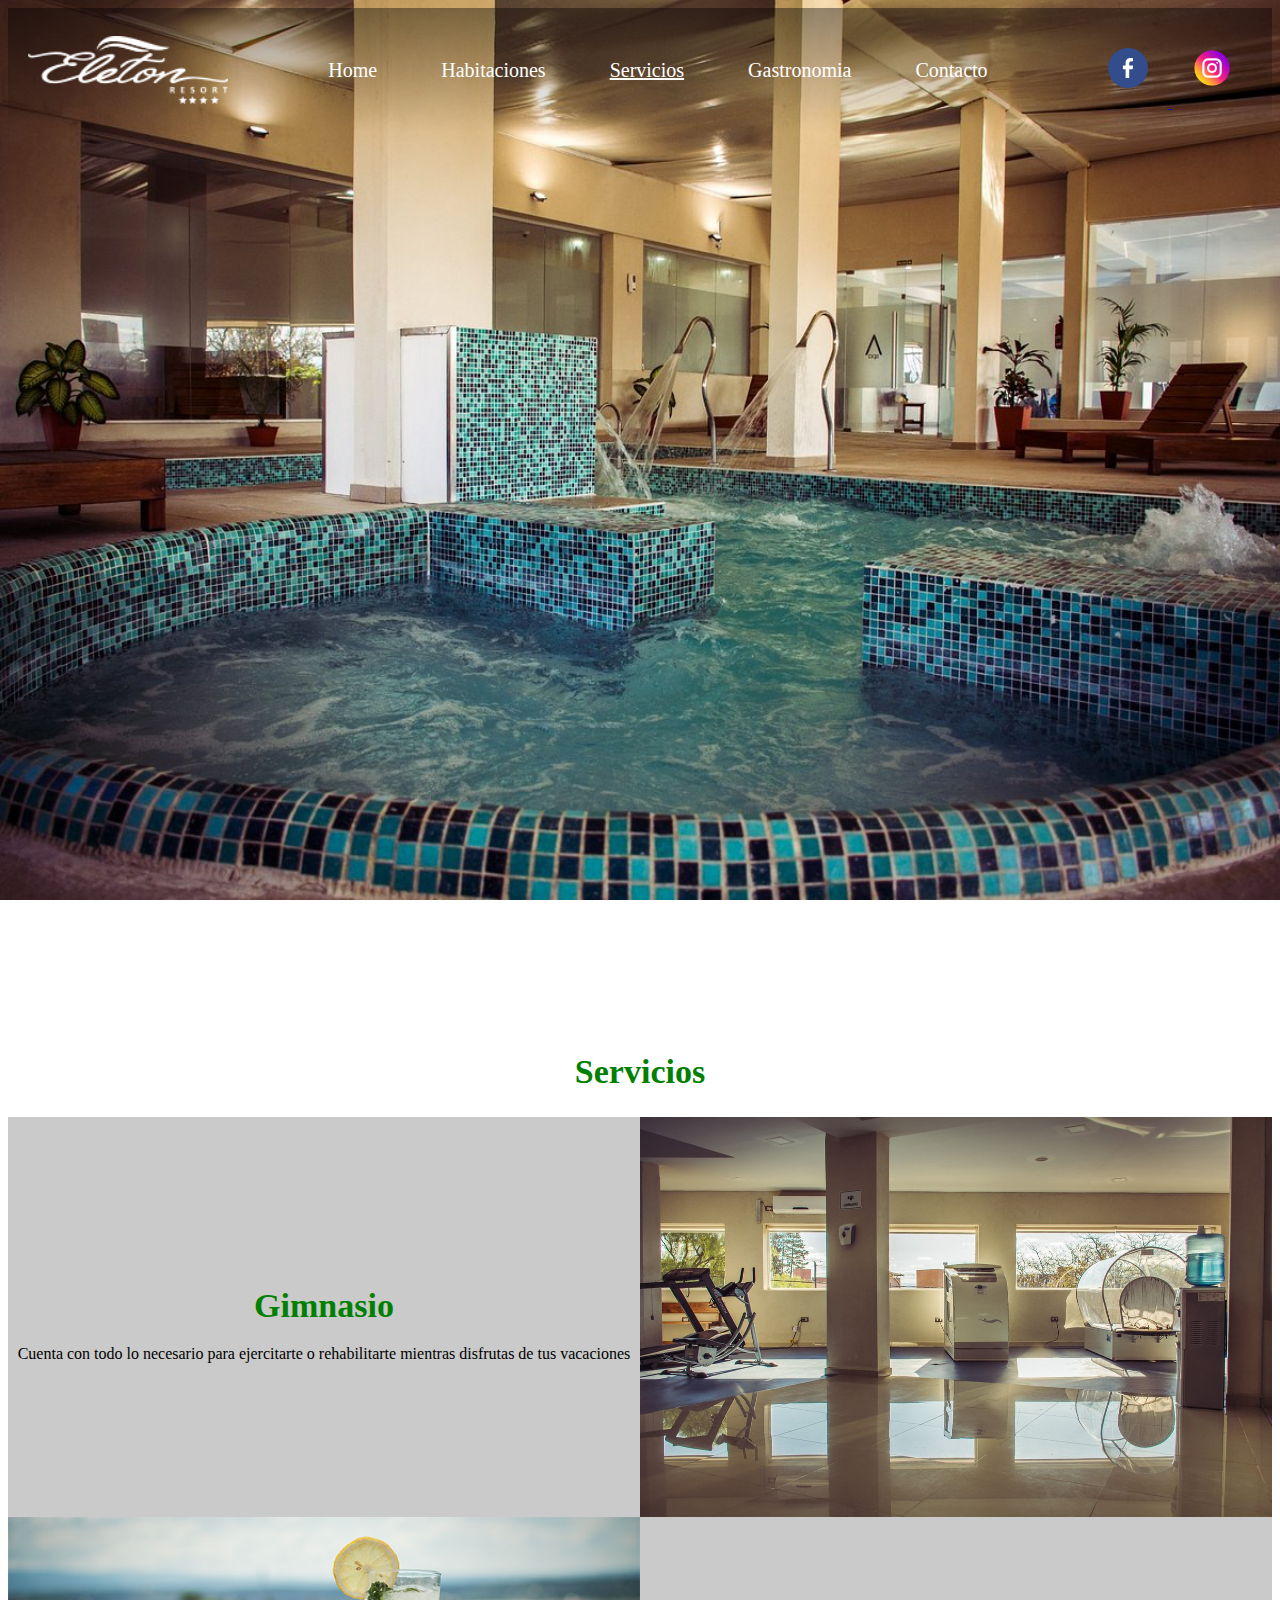
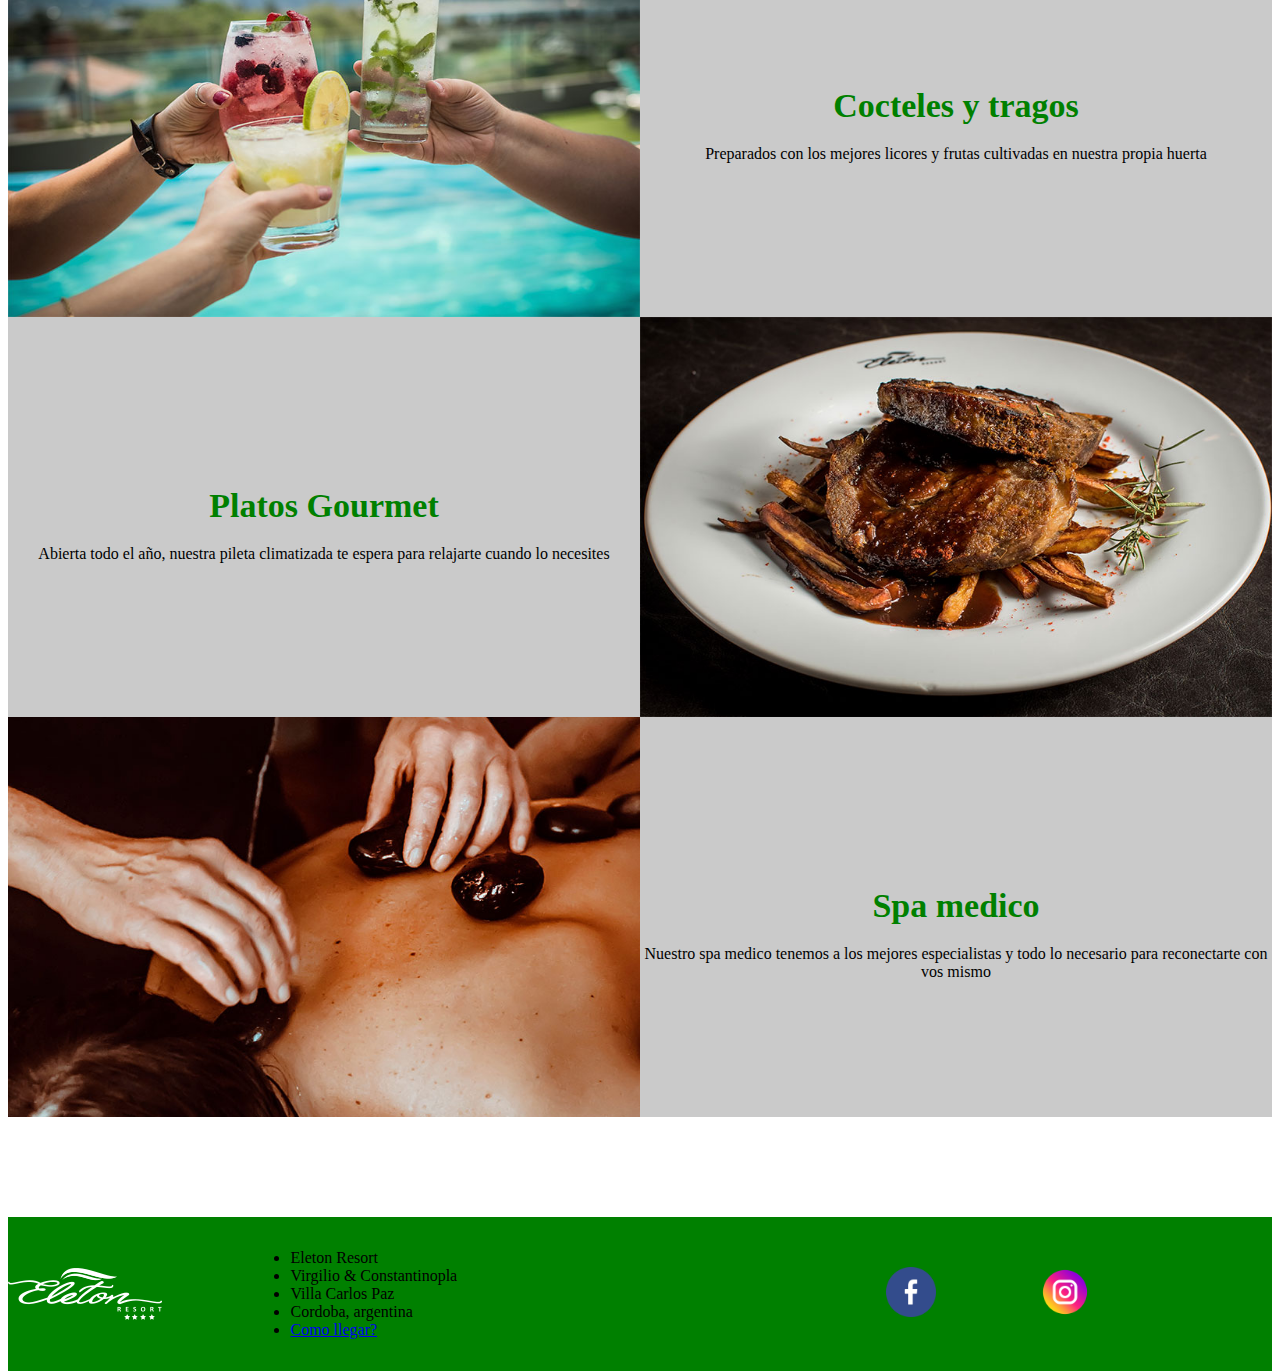
<file: Eleton-Resort/paginas/servicios.html>
<!DOCTYPE html>
<html lang="en">
<head>
    <meta charset="UTF-8">
    <meta http-equiv="X-UA-Compatible" content="IE=edge">
    <meta name="viewport" content="width=device-width, initial-scale=1.0">
    <title>Document</title>
    <link rel="shortcut icon" href="../imagenes/logo-eleton cuadrado.jpg" type="image/x-icon">
    <link href="https://cdn.jsdelivr.net/npm/bootstrap@5.1.3/dist/css/bootstrap.min.css" rel="stylesheet" integrity="sha384-1BmE4kWBq78iYhFldvKuhfTAU6auU8tT94WrHftjDbrCEXSU1oBoqyl2QvZ6jIW3" crossorigin="anonymous">
    <link rel="stylesheet" href="../../styles/style.css">
</head>
<body class="fondo__servicios">

    <nav class="navbar navbar-expand-lg navbar-light cabecera__responsive ">
        <div class="container-fluid cabecera__responsive__nav">
        <a class="navbar-brand logo__responsive" href="#"  ><img src="../imagenes/logo eleton blanco.png" alt="logo-eleton"></a>
        <button class="navbar-toggler" type="button" data-bs-toggle="collapse" data-bs-target="#navbarNavAltMarkup" aria-controls="navbarNavAltMarkup" aria-expanded="false" aria-label="Toggle navigation">
            <span class="navbar-toggler-icon"></span>
        </button>
        <div class="collapse navbar-collapse" id="navbarNavAltMarkup">
            <div class="navbar-nav">
            <a class="nav-link" aria-current="page" href="../../index.html">Home</a>
            <a class="nav-link" href="../paginas/habitaciones.html">Habitaciones</a>
            <a class="nav-link active" href="#">Servicios</a>              
            <a class="nav-link" href="../paginas/gastronomia.html">Gastronomia</a>
            <a class="nav-link" href="../paginas/contacto.html">Contacto</a>
    
    
            </div>
        </div>
        </div>
    </nav>

    <header class="cabecera">
        <img src="../imagenes/logo eleton blanco.png" alt="logo eleton" class="cabecera__imagen">
        <nav class="cabecera__navegacion">
            
            <div class="cabecera__navegacion__lista">
                <li class="lista__link "><a href="../../index.html" class="lista__link__ancor link__home ">Home</a></li>
                <li class="lista__link "><a href="../paginas/habitaciones.html" class="lista__link__ancor link__habitaciones">Habitaciones</a></li>
                <li class="lista__link "><a href="#" class="lista__link__ancor link__servicios active">Servicios</a></li>
                <li class="lista__link "><a href="../paginas/gastronomia.html" class="lista__link__ancor link__gastronomia">Gastronomia</a></li>
                <li class="lista__link "><a href="../paginas/contacto.html" class="lista__link__ancor link__contacto">Contacto</a></li>
    
            </div>
        </nav>
        <div class="cabecera__div__logos">
            <a href="https://www.facebook.com/eletonresort" target="blank"><img src="../imagenes/facebook.png" alt="logo facebook" class="div__logos"> </a>
            <a href="https://www.instagram.com/eletonresort/" target="blank"> <img src="../imagenes/instagram.png" alt="logo facebook" class="div__logos"></a>
        </div>
    </header>

    <div class="principal">
        <h1><span class="bienvenida">Servicios</span></h1>
        <div class="bienvenida__div">
            <p class="bienvenida__introduccion">
                Te invitamos a que pruebes vivas en primera persona todos nuestros servicios hechos para ti
            </p>
        </div>
    </div>

    <div class="servicios"> 
              
        <div class="servicios__texto texto__spa">
            <h2 class="enlinea"><span class="servicios__titulos">Gimnasio</span></h2>
            <p class="enlinea"><span class="servicios__descripcion">Cuenta con todo lo necesario para ejercitarte o rehabilitarte mientras disfrutas de tus vacaciones</span></p>
        </div>
      <img class="servicios__fotos foto__spa" src="../imagenes/spa_gimnasio.jpg" alt="Gimnasio medico">
    
        
        <img class="servicios__fotos foto__teatro" src="../imagenes/tragos.jpeg" alt="brindis de Cocteles">
        <div class="servicios__texto texto__teatro">
            <h2 class="enlinea"><span class="servicios__titulos" >Cocteles y tragos</span></h2>
            <p class="enlinea"><span class="servicios__descripcion">Preparados con los mejores licores y frutas cultivadas en nuestra propia huerta</span></p>
        </div> 
        
        
        <div class="servicios__texto texto__piscina">
            <h2 class="enlinea"><span class="servicios__titulos" >Platos Gourmet</span></h2>
            <p class="enlinea"><span class="servicios__descripcion">Abierta todo el año, nuestra pileta climatizada te espera para relajarte cuando lo necesites</span></p>
        </div>
        <img class="servicios__fotos foto__piscina" src="../imagenes/plato4.jpeg" alt="plato de carne Gourmet">

        <img class="servicios__fotos foto__cocteles" src="../imagenes/spa2.jpg" alt="masajes con piedras">
        <div class="servicios__texto texto__cocteles">
            <h2 class="enlinea"><span class="servicios__titulos" >Spa medico</span></h2>
            <p class="enlinea"><span class="servicios__descripcion">Nuestro spa medico tenemos a los mejores especialistas y todo lo necesario para reconectarte con vos mismo</span></p>
        </div> 
    
      </div>       

    <footer class="footer">
        <img src="../imagenes/logo eleton blanco.png" class="footer__imagen" alt="logo eleton">
        <ul class="footer__lista">
          <li class="footer__info">Eleton Resort</li>
          <li class="footer__info">Virgilio & Constantinopla</li>
          <li class="footer__info">Villa Carlos Paz</li>
          <li class="footer__info">Cordoba, argentina</li>
          <li class="footer__info"><a href="https://www.google.com/maps/dir/-34.9321716,-57.927619/eleton+resort/@-33.0855695,-65.687463,6z/data=!3m1!4b1!4m9!4m8!1m1!4e1!1m5!1m1!1s0x942d669226b15705:0x2c86d5e4b37cb7c5!2m2!1d-64.4655458!2d-31.4035439">Como llegar?</a></li>
        </ul>        
    
       <section class="footer__redes">
          <a href="https://www.facebook.com/eletonresort" target="blank"><img class="footer__redes1 footer__facebook" src="../imagenes/facebook.png" alt="logo de facebook"></a>
          <a href="https://www.instagram.com/eletonresort/" target="blank"><img class="footer__redes1 footer__instagram" src="../imagenes/instagram.png" alt="logo de instagram"></a> 
        </section>
    </footer>
    
      <script src="https://cdn.jsdelivr.net/npm/@popperjs/core@2.10.2/dist/umd/popper.min.js" integrity="sha384-7+zCNj/IqJ95wo16oMtfsKbZ9ccEh31eOz1HGyDuCQ6wgnyJNSYdrPa03rtR1zdB" crossorigin="anonymous"></script>
      <script src="https://cdn.jsdelivr.net/npm/bootstrap@5.1.3/dist/js/bootstrap.min.js" integrity="sha384-QJHtvGhmr9XOIpI6YVutG+2QOK9T+ZnN4kzFN1RtK3zEFEIsxhlmWl5/YESvpZ13" crossorigin="anonymous"></script>    
    
</body>
</html>
</file>
<file: styles/style.css>
.cabecera__responsive {
  display: none;
}

.cabecera {
  display: -webkit-box;
  display: -ms-flexbox;
  display: flex;
  -webkit-box-pack: justify;
      -ms-flex-pack: justify;
          justify-content: space-between;
  -webkit-box-align: center;
      -ms-flex-align: center;
          align-items: center;
  background: -webkit-gradient(linear, left top, left bottom, from(rgba(0, 0, 0, 0.4)), to(rgba(0, 0, 0, 0)));
  background: linear-gradient(180deg, rgba(0, 0, 0, 0.4) 0%, rgba(0, 0, 0, 0) 100%);
}

.cabecera .cabecera__imagen {
  display: inline-block;
  padding: 20px;
  width: 200px;
}

.cabecera .cabecera__navegacion__lista .lista__link {
  display: inline-block;
  padding: 30px;
  position: relative;
}

.cabecera .cabecera__navegacion__lista .lista__link .link__home:hover {
  text-shadow: 4px 4px 5px white;
}

.cabecera .cabecera__navegacion__lista .lista__link .link__habitaciones:hover {
  text-shadow: 4px 4px 5px white;
}

.cabecera .cabecera__navegacion__lista .lista__link .link__servicios:hover {
  text-shadow: 4px 4px 5px white;
}

.cabecera .cabecera__navegacion__lista .lista__link .link__gastronomia:hover {
  text-shadow: 4px 4px 5px white;
}

.cabecera .cabecera__navegacion__lista .lista__link .link__contacto:hover {
  text-shadow: 4px 4px 5px white;
}

.cabecera .cabecera__navegacion__lista .lista__link .lista__link__ancor {
  text-decoration: none;
  color: white;
  font-size: 20px;
  -webkit-transition: all .7s;
  transition: all .7s;
}

.cabecera .cabecera__navegacion__lista .lista__link .lista__link__ancor:hover {
  color: white;
}

.cabecera .cabecera__navegacion__lista .lista__link .active {
  text-decoration: underline;
}

.cabecera .cabecera__div__logos {
  display: inline-block;
  padding: 20px;
}

.cabecera .cabecera__div__logos .div__logos {
  display: inline-block;
  width: 40px;
  margin: 20px;
}

.cabecera__responsive__nav {
  background-color: green;
  position: absolute;
  top: -11px;
}

.logo__responsive {
  padding: 20px;
}

.active {
  text-decoration: underline;
}

@media only screen and (max-width: 990px) {
  .cabecera {
    display: none;
  }
  .cabecera__responsive {
    display: block;
  }
}

@media only screen and (max-width: 1175px) {
  .cabecera .cabecera__div__logos {
    padding: 10px;
  }
  .cabecera .cabecera__div__logos .div__logos {
    margin: 14px;
  }
  .cabecera .cabecera__imagen {
    padding: 14px;
  }
  .cabecera .cabecera__navegacion__lista .lista__link {
    padding: 15px;
  }
}

.fondo__principal {
  background-image: url(../Eleton-Resort/imagenes/principal_eleton.jpg);
  background-repeat: no-repeat;
  background-size: 100% 100vh;
}

.fondo__habitaciones {
  background-image: url(../Eleton-Resort/imagenes/habitacion-fondo.jpeg);
  background-repeat: no-repeat;
  background-size: 100% 100vh;
}

.fondo__servicios {
  background-image: url(../Eleton-Resort/imagenes/pileta-spa-chiquita.jpg);
  background-repeat: no-repeat;
  background-size: 100% 100vh;
}

.fondo__gastronomia {
  background-image: url(../Eleton-Resort/imagenes/fondogastronomia.jpeg);
  background-repeat: no-repeat;
  background-size: 100% 100vh;
}

.fondo__contacto {
  background-image: url(../Eleton-Resort/imagenes/lobby1.jpg);
  background-repeat: no-repeat;
  background-size: 100% 100vh;
}

@media only screen and (max-width: 800px) {
  .fondo__principal {
    background-size: 100% 80vh;
  }
  .fondo__habitaciones {
    background-size: 100% 80vh;
  }
  .fondo__servicios {
    background-size: 100% 80vh;
  }
  .fondo__gastronomia {
    background-size: 100% 80vh;
  }
  .fondo__contacto {
    background-size: 100% 80vh;
  }
}

@media only screen and (max-width: 600px) {
  .fondo__principal {
    background-size: 100% 50vh;
  }
  .fondo__habitaciones {
    background-size: 100% 50vh;
  }
  .fondo__servicios {
    background-size: 100% 50vh;
  }
  .fondo__gastronomia {
    background-size: 100% 50vh;
  }
  .fondo__contacto {
    background-size: 100% 50vh;
  }
}

.div-carousel {
  display: -webkit-box;
  display: -ms-flexbox;
  display: flex;
  -webkit-box-pack: center;
      -ms-flex-pack: center;
          justify-content: center;
  padding: 10px;
}

.div-carousel .carousel {
  width: 60%;
  position: relative;
  top: 800px;
}

.servicios {
  display: -ms-grid;
  display: grid;
  position: relative;
  top: 850px;
  -ms-grid-columns: 50% 50%;
      grid-template-columns: 50% 50%;
}

.servicios .servicios__fotos {
  width: 100%;
  height: 400px;
}

.servicios .servicios__texto {
  background-color: #cacaca;
  text-align: center;
}

.servicios__texto span {
  position: relative;
  top: 150px;
}

.servicios__titulos {
  color: green;
  font-size: 34px;
}

.formulario {
  display: -webkit-box;
  display: -ms-flexbox;
  display: flex;
  background-color: #cacaca;
  -webkit-box-orient: vertical;
  -webkit-box-direction: normal;
      -ms-flex-direction: column;
          flex-direction: column;
  top: 900px;
  position: relative;
  -webkit-box-align: center;
      -ms-flex-align: center;
          align-items: center;
}

.formulario .formulario__titulo {
  color: green;
  position: relative;
  left: 90px;
}

.formulario .formulario__casillas {
  display: -ms-grid;
  display: grid;
  text-align: center;
}

@media only screen and (max-width: 990px) {
  .servicios {
    -ms-grid-columns: 100%;
        grid-template-columns: 100%;
        grid-template-areas: "spa1" "spa" "teatro1" "teatro" "piscina1" "piscina" "cocteles1" "cocteles";
    top: 850px;
  }
  .servicios .servicios__texto {
    padding: 10px;
  }
  .servicios .servicios__texto .servicios__titulos {
    top: 0px;
  }
  .servicios .servicios__texto .servicios__descripcion {
    top: 0px;
  }
  .servicios .foto__spa {
    -ms-grid-row: 2;
    -ms-grid-column: 1;
    grid-area: spa;
  }
  .servicios .foto__teatro {
    -ms-grid-row: 4;
    -ms-grid-column: 1;
    grid-area: teatro;
  }
  .servicios .foto__piscina {
    -ms-grid-row: 6;
    -ms-grid-column: 1;
    grid-area: piscina;
  }
  .servicios .texto__spa {
    -ms-grid-row: 1;
    -ms-grid-column: 1;
    grid-area: spa1;
  }
  .servicios .texto__teatro {
    -ms-grid-row: 3;
    -ms-grid-column: 1;
    grid-area: teatro1;
  }
  .servicios .texto__piscina {
    -ms-grid-row: 5;
    -ms-grid-column: 1;
    grid-area: piscina1;
  }
  .servicios .foto__cocteles {
    -ms-grid-row: 8;
    -ms-grid-column: 1;
    grid-area: cocteles;
  }
  .servicios .texto__cocteles {
    -ms-grid-row: 7;
    -ms-grid-column: 1;
    grid-area: cocteles1;
  }
  .div-carousel .carousel {
    width: 100%;
  }
}

.footer {
  background-color: green;
  position: relative;
  display: -webkit-box;
  display: -ms-flexbox;
  display: flex;
  -webkit-box-align: center;
      -ms-flex-align: center;
          align-items: center;
  top: 950px;
}

.footer .footer__lista {
  display: inline-block;
  position: relative;
  left: 7%;
}

.footer .footer__redes {
  display: inline-block;
  position: relative;
  left: 37%;
}

.footer .footer__redes .footer__redes1 {
  margin: 50px;
  width: 50px;
  display: inline-block;
}

@media only screen and (max-width: 990px) {
  .footer {
    -webkit-box-orient: vertical;
    -webkit-box-direction: normal;
        -ms-flex-direction: column;
            flex-direction: column;
  }
  .footer .footer__redes {
    left: 0%;
  }
  .footer .footer__redes .footer__redes1 {
    width: 70px;
  }
  .footer .footer__imagen {
    padding: 20px;
    width: 250px;
  }
}

.container {
  position: relative;
  top: 800px;
}

.container .row .col .card:hover {
  width: 12rem;
  -webkit-box-shadow: 10px 10px 10px black;
          box-shadow: 10px 10px 10px black;
}

.container .row .col .card {
  border: 2px black ridge;
  -webkit-box-shadow: 2px 2px 5px black;
          box-shadow: 2px 2px 5px black;
  width: 13rem;
  margin: 5px;
  -webkit-transition: all .7s;
  transition: all .7s;
}

.container .row .col .card .card-text {
  font-size: 14px;
}

.container .row .col .card .card-body {
  background-color: #c8c8c8;
}

.principal {
  display: -webkit-box;
  display: -ms-flexbox;
  display: flex;
  -webkit-box-orient: vertical;
  -webkit-box-direction: normal;
      -ms-flex-direction: column;
          flex-direction: column;
  -webkit-box-align: center;
      -ms-flex-align: center;
          align-items: center;
  position: relative;
  top: 100vh;
  color: green;
}

.principal .bienvenida {
  font-size: 34px;
}

.principal .bienvenida__introduccion {
  text-align: center;
  font-size: 17px;
  color: black;
}

@media only screen and (max-width: 650px) {
  .principal {
    top: 70vh;
  }
}

.contacto {
  background-color: #cacaca;
  display: -ms-grid;
  display: grid;
  position: relative;
  top: 800px;
  -ms-grid-columns: 50% 50%;
      grid-template-columns: 50% 50%;
}

.contacto .contacto__formulario {
  text-align: center;
}

.contacto .contacto__nosotros {
  text-align: center;
}

.contacto .contacto__nosotros .contacto__nosotros__datos {
  padding: 0px;
}

.subtitulo {
  color: green;
}

@media only screen and (max-width: 990px) {
  .contacto {
    display: -webkit-box;
    display: -ms-flexbox;
    display: flex;
    -webkit-box-orient: vertical;
    -webkit-box-direction: normal;
        -ms-flex-direction: column;
            flex-direction: column;
  }
}

.gastronomia {
  display: -ms-grid;
  display: grid;
  -ms-grid-columns: 33% 33% 33%;
      grid-template-columns: 33% 33% 33%;
  position: relative;
  top: 700px;
  text-align: center;
}

.gastronomia .platos {
  text-align: center;
}

.gastronomia .platos .platos__foto {
  padding: 5px;
  width: 300px;
  border-radius: 50px;
}

.gastronomia__titulo {
  color: green;
}

@media only screen and (max-width: 950px) {
  .gastronomia {
    -ms-grid-columns: 50% 50%;
        grid-template-columns: 50% 50%;
  }
  .platonoplato {
    -ms-grid-column: 1;
        grid-column-start: 1;
    grid-column-end: 3;
  }
  .plato1 {
    display: none;
  }
}

@media only screen and (max-width: 700px) {
  .gastronomia {
    top: 500px;
  }
  .gastronomia .platos .platos__foto {
    width: 250px;
  }
}

@media only screen and (max-width: 500px) {
  .gastronomia .platos .platos__foto {
    width: 200px;
  }
}
/*# sourceMappingURL=style.css.map */
</file>
